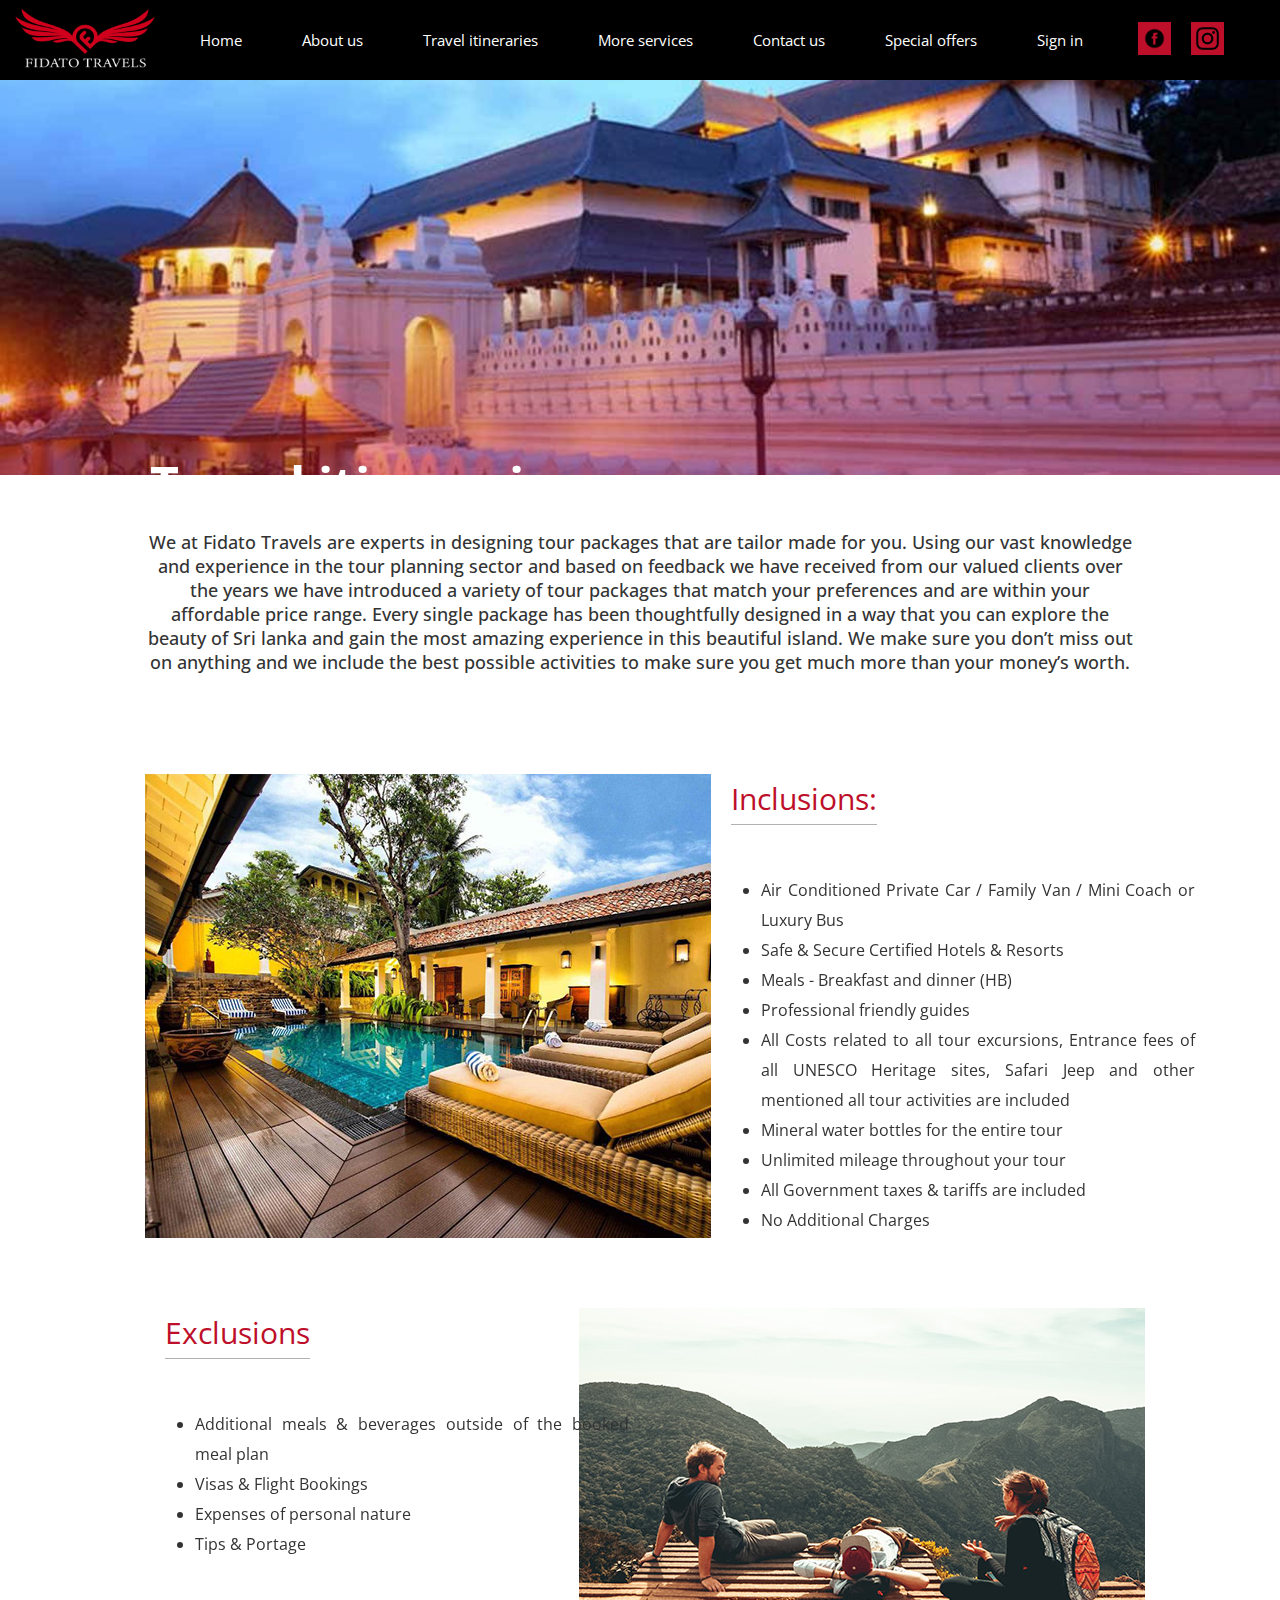
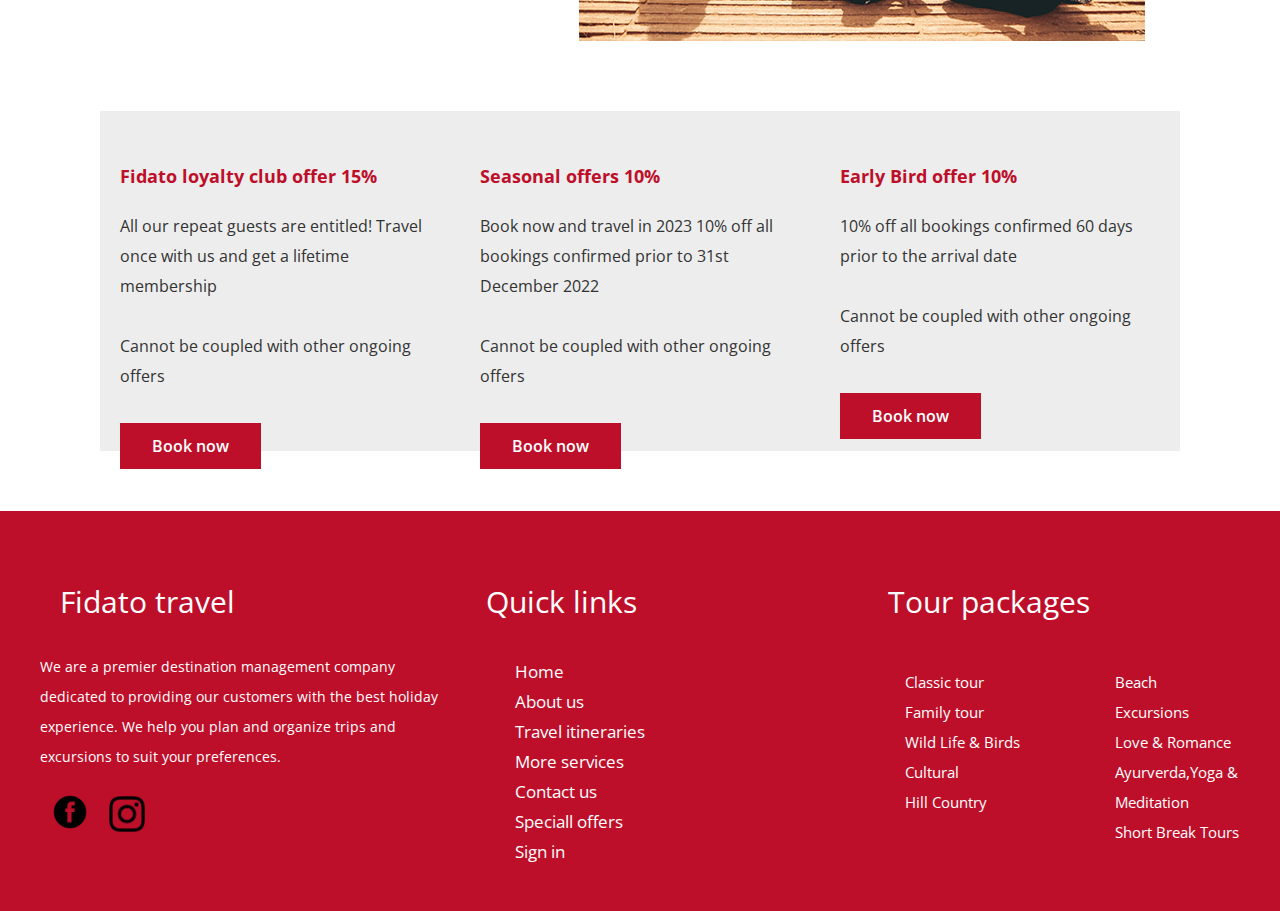
<file: travelInteneires/index.html>
<!DOCTYPE html>
<html lang="en">
<head>
    <meta charset="UTF-8">
    <meta http-equiv="X-UA-Compatible" content="IE=edge">
    <meta name="viewport" content="width=device-width, initial-scale=1.0">
    <link rel="stylesheet" href="style.css">
    <link rel="preconnect" href="https://fonts.googleapis.com"><link rel="preconnect" href="https://fonts.gstatic.com" crossorigin>
    <link href="https://fonts.googleapis.com/css2?family=Open+Sans:wght@500&display=swap" rel="stylesheet">
    <link rel="preconnect" href="https://fonts.googleapis.com"><link rel="preconnect" href="https://fonts.gstatic.com" crossorigin>
    <link href="https://fonts.googleapis.com/css2?family=Satisfy&display=swap" rel="stylesheet">
    <script src="https://ajax.googleapis.com/ajax/libs/jquery/3.6.1/jquery.min.js"></script>
    <title>Document</title>
</head>
<body>
    <div class="header">
        <a href="http://127.0.0.1:5500/index.html"><img class="logo" src="logo.png" alt="" width="140" height="60"></a>
        <a href="http://127.0.0.1:5500/index.html"><div>Home</div></a>
        <a href="http://127.0.0.1:5500/AboutUs/aboutUs.html"><div>About us</div> </a>
        <a href="http://127.0.0.1:5500/travelInteneires/index.html"><div>Travel itineraries</div></a>
        <a href="http://127.0.0.1:5500/services.html"><div>More services</div></a>
        <a href="http://127.0.0.1:5500/index2.html"><div>Contact us</div></a>
        <a href="http://127.0.0.1:5500/index3.html"><div>Special offers</div></a>
        <a href="http://127.0.0.1:5500/signin.html"><div>Sign in</div></a>
        <div class="headicons">
            <a href="https://www.facebook.com/people/Fidato-travels/100078297167306/" target="_blank"><img class="headicon" src="fb.png" alt="" width="23" height="23"></a>
            <a href="https://www.instagram.com/fidatotravel/" target="_blank"><img class="headicon" src="inst.png" alt="" width="23" height="23"></a>
        </div>
    </div>
    <div class="container">
        <div class="banner">
            <img src="banner3.jpg" alt="">
            <h2>Travel itineraries</h2>
        </div>
        <div class="content-text1">
            <p>We at Fidato Travels are experts in designing tour packages that are tailor made for you. Using our vast knowledge and experience in the tour planning sector and based on feedback we have received from our valued clients over the years we have introduced a variety of tour packages that match your preferences and are within your affordable price range. Every single package has been thoughtfully designed in a way that you can explore the beauty of Sri lanka and gain the most amazing experience in this beautiful island. We make sure you don’t miss out on anything and we include the best possible activities to make sure you get much more than your money’s worth.</p>
        </div>
        <div class="inc-exc">
            <img src="ts4.jpg" alt="">
            <div>
                <h2>Inclusions:</h2>
                <ul>
                    <li>Air Conditioned Private Car / Family Van / Mini Coach or Luxury Bus</li>
                    <li>Safe & Secure Certified Hotels & Resorts</li>
                    <li>Meals - Breakfast and dinner (HB)</li>
                    <li>Professional friendly guides</li>
                    <li>All Costs related to all tour excursions, Entrance fees of all UNESCO Heritage sites, Safari Jeep and other mentioned all tour activities are included</li>
                    <li>Mineral water bottles for the entire tour</li>
                    <li>Unlimited mileage throughout your tour</li>
                    <li>All Government taxes & tariffs are included</li>
                    <li>No Additional Charges</li>
                </ul>
            </div>
        </div>
        <div class="inc-exc">
            <div>
                <h2>Exclusions</h2>
                <ul>
                    <li>Additional meals & beverages outside of the booked meal plan</li>
                    <li>Visas & Flight Bookings</li>
                    <li>Expenses of personal nature</li>
                    <li>Tips & Portage</li>
                </ul>
            </div>
            <img src="ts5.jpg" alt="">
        </div>
        <div class="special-offers">
            <div class="offer">
                <h2>Fidato loyalty club offer 15%</h2>
                <p>All our repeat guests are entitled!
                    Travel once with us and get a lifetime membership</p>
                <p>Cannot be coupled with other ongoing offers</p>
                <p><a href="#" class="readmore">Book now</a></p>
            </div>
            <div class="offer">
                <h2>Seasonal offers 10%</h2>
                <p>Book now and travel in 2023 10% off all bookings confirmed prior to 31st December 2022</p>
                <p>Cannot be coupled with other ongoing offers</p>
                <p><a href="#" class="readmore">Book now</a></p>
            </div>
            <div class="offer">
                <h2>Early Bird offer 10%</h2>
                <p>10% off all bookings confirmed 60 days prior to the arrival date</p>
                <p>Cannot be coupled with other ongoing offers</p>
                <p><a href="#" class="readmore">Book now</a></p>
            </div>
        </div>
        </div>
    </div>
    <div class="footer">
        <div class="words">
            <div>Fidato travel</div>
            <div>Quick links</div>
            <div>Tour packages</div>
        </div>
        <div class="txt">
            We are a premier destination management company dedicated to providing our customers with the best holiday experience. We help you plan and organize trips and excursions to suit your preferences.
        </div>
        <div class="icons">
        <a class="facebook" href="https://www.facebook.com/people/Fidato-travels/100078297167306/" target="_blank"><img src="fb.png" alt="" width="40" height="40"></a>
        <a class="inst" href="https://www.instagram.com/fidatotravel/" target="_blank"><img src="inst.png" alt="" width="36" height="36"></a>
        </div>
        <div class="links">
            <a href="http://127.0.0.1:5500/index.html">Home</a>
            <a href="http://127.0.0.1:5500/AboutUs/aboutUs.html">About us</a>
            <a href="http://127.0.0.1:5500/travelInteneires/index.html">Travel itineraries</a>
            <a href="http://127.0.0.1:5500/services.html">More services</a>
            <a href="http://127.0.0.1:5500/index2.html">Contact us</a>
            <a href="http://127.0.0.1:5500/index3.html">Speciall offers</a>
            <a href="http://127.0.0.1:5500/signin.html">Sign in</a>
        </div>
        <div class="tours">
            <a href="http://127.0.0.1:5500/travelInteneires/index.html">Classic tour</a>
            <a href="http://127.0.0.1:5500/travelInteneires/index.html">Family tour</a>
            <a href="http://127.0.0.1:5500/travelInteneires/index.html">Wild Life & Birds</a>
            <a href="http://127.0.0.1:5500/travelInteneires/index.html">Cultural</a>
            <a href="http://127.0.0.1:5500/travelInteneires/index.html">Hill Country</a>
        </div>
        <div class="tours2">
            <a href="http://127.0.0.1:5500/travelInteneires/index.html">Beach</a>
            <a href="http://127.0.0.1:5500/travelInteneires/index.html">Excursions</a>
            <a href="http://127.0.0.1:5500/travelInteneires/index.html">Love & Romance</a>
            <a href="http://127.0.0.1:5500/travelInteneires/index.html">Ayurverda,Yoga & Meditation</a>
            <a href="http://127.0.0.1:5500/travelInteneires/index.html">Short Break Tours</a>
        </div>
    </div>
</body>
</html>
</file>
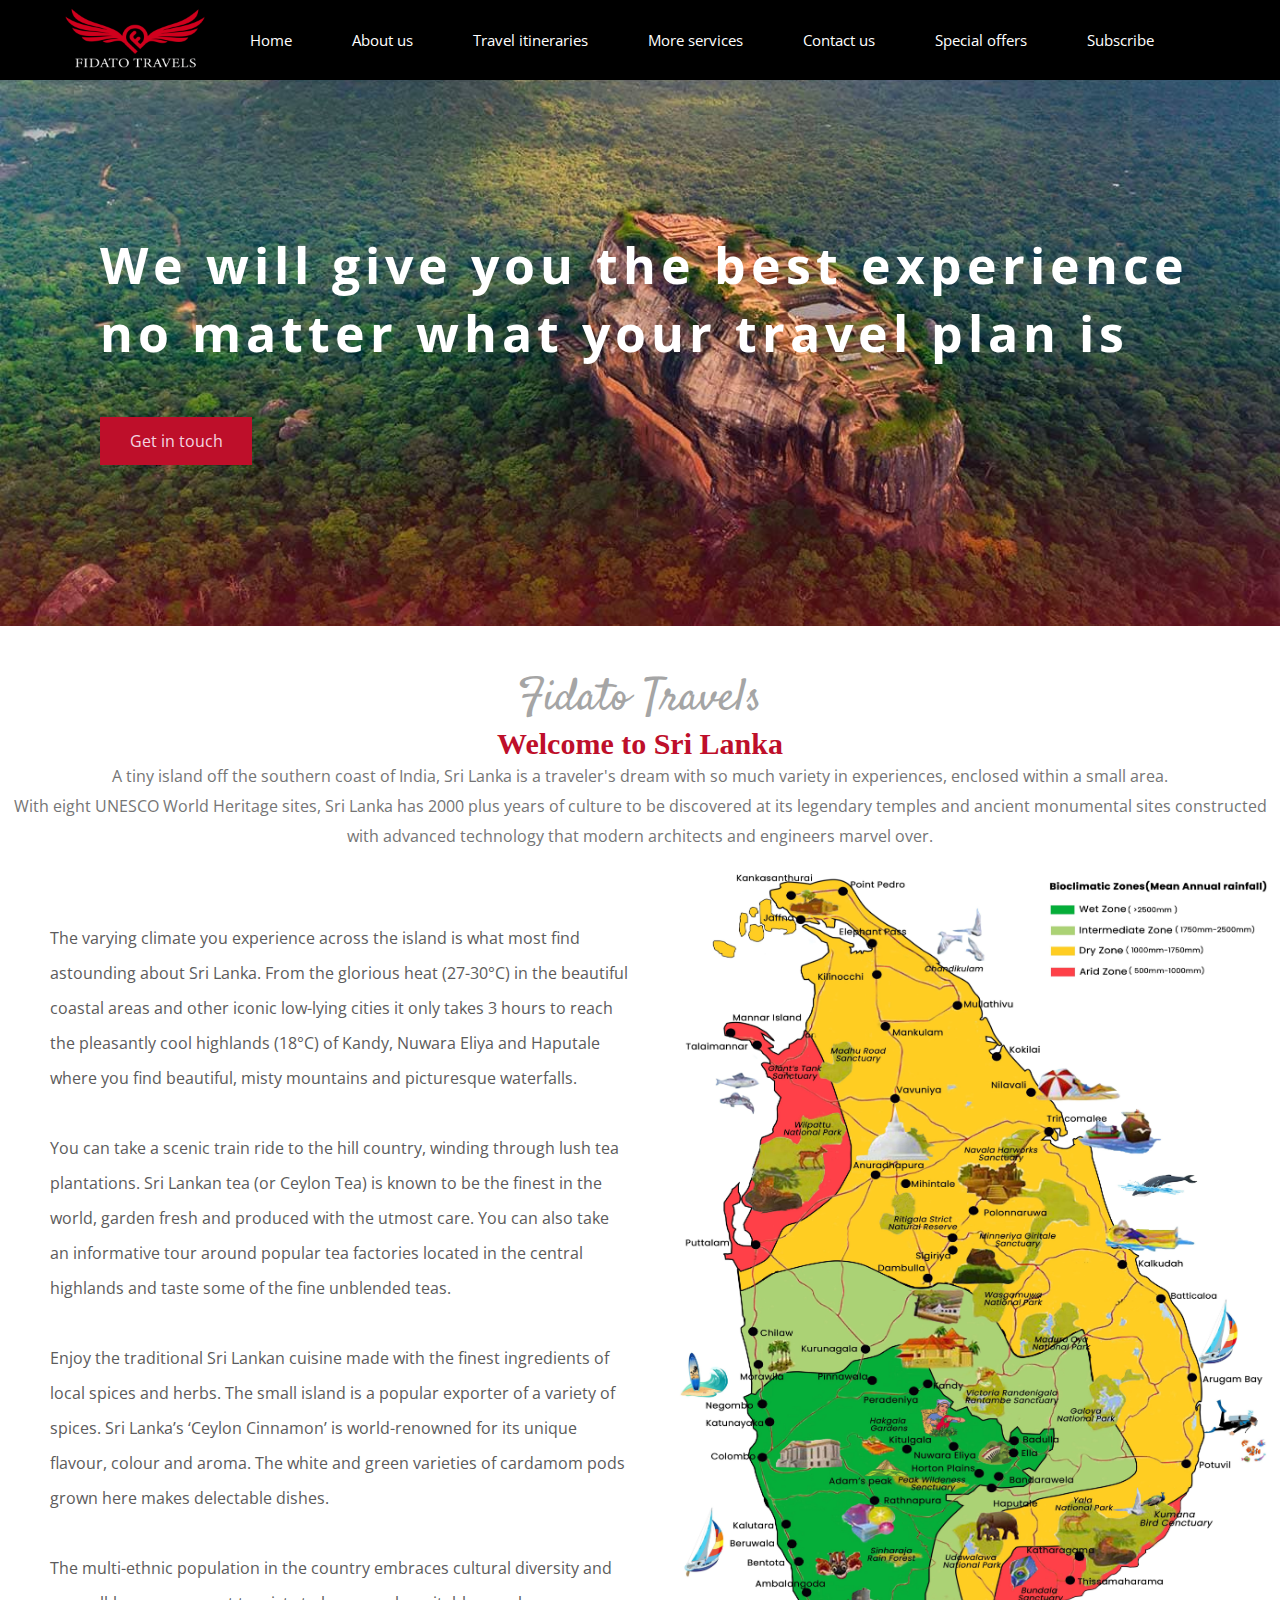
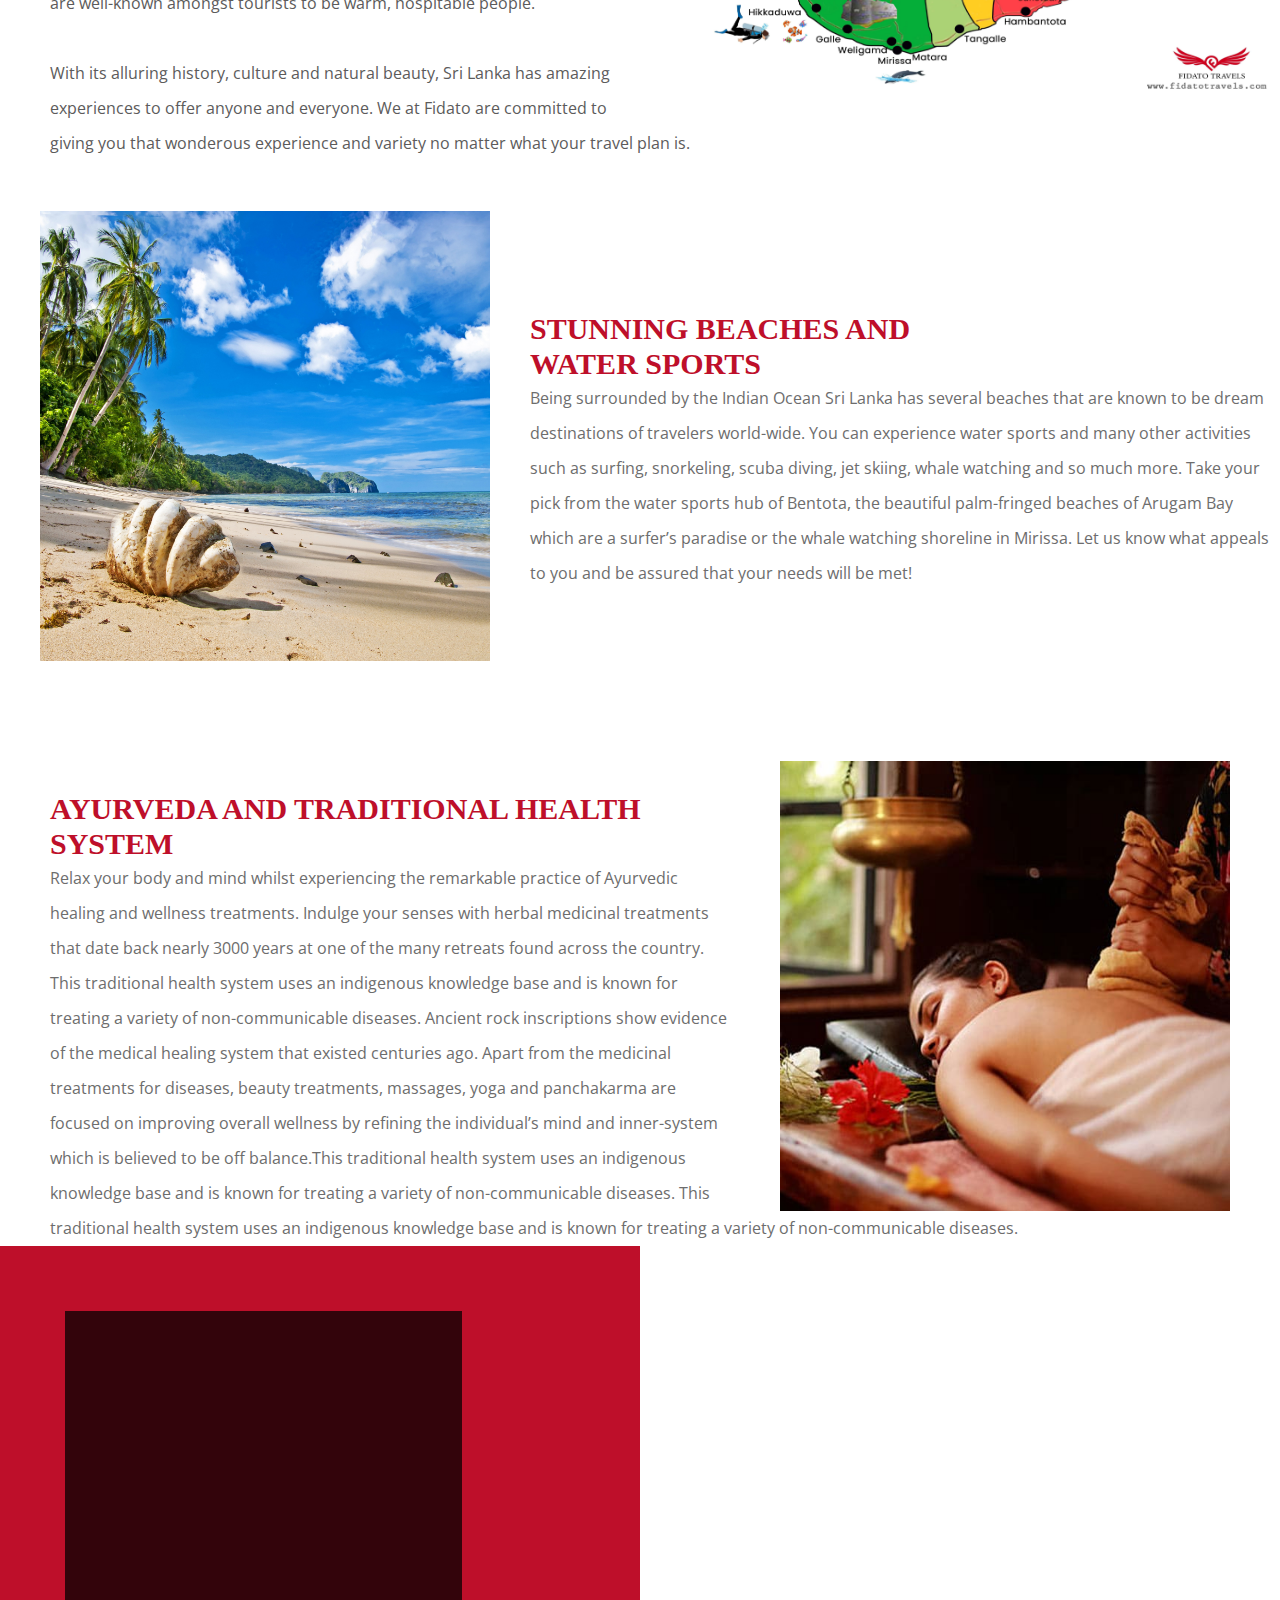
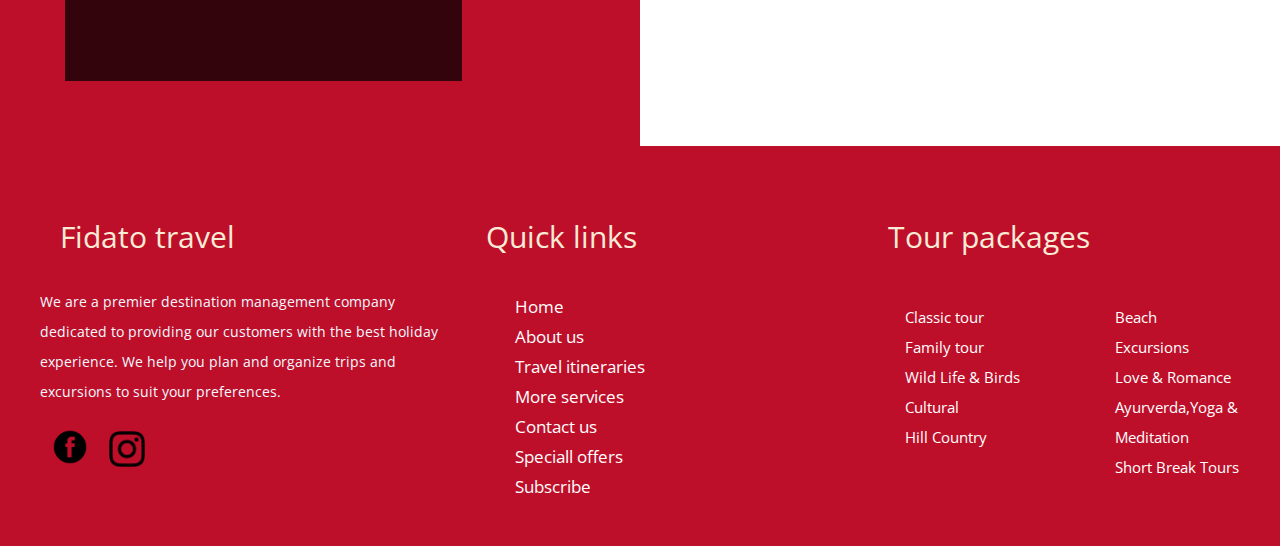
<file: index1.html>
<!DOCTYPE html>
<html lang="en">
<head>
    <meta charset="UTF-8">
    <meta http-equiv="X-UA-Compatible" content="IE=edge">
    <meta name="viewport" content="width=device-width, initial-scale=1.0">
    <link rel="stylesheet" href="style1.css">
    <link rel="preconnect" href="https://fonts.googleapis.com"><link rel="preconnect" href="https://fonts.gstatic.com" crossorigin>
    <link href="https://fonts.googleapis.com/css2?family=Open+Sans:wght@500&display=swap" rel="stylesheet">
    <link rel="preconnect" href="https://fonts.googleapis.com"><link rel="preconnect" href="https://fonts.gstatic.com" crossorigin>
    <link href="https://fonts.googleapis.com/css2?family=Satisfy&display=swap" rel="stylesheet">
    <script src="https://ajax.googleapis.com/ajax/libs/jquery/3.6.1/jquery.min.js"></script>
    <title>Document</title>
</head>
<body>
        <div class="header">
            <a href=""><img class="logo" src="img/logo.png" alt="" width="140" height="60"></a>
            <a href=""><div>Home</div></a>
            <a href=""><div>About us</div> </a>
            <a href=""><div>Travel itineraries</div></a>
            <a href=""><div>More services</div></a>
            <a href=""><div>Contact us</div></a>
            <a href=""><div>Special offers</div></a>
            <a href=""><div>Subscribe</div></a>
        </div>
        <div class="content">
            <img class="main"src="img/main.jpg" alt="">
            <div class="text">
                We will give you the best experience<br>no matter what your travel plan is
            </div>
            <a class="btn" href="">Get in touch</a>
        </div>
        <div class="content-2">
            <div class="french">
            <p>Fidato Travels</p>
        </div>
        <p class="sri">
            Welcome to Sri Lanka
        </p>
        <div class="tiny">
            A tiny island off the southern coast of India, Sri Lanka is a traveler's dream with so much variety in experiences, enclosed within a small area.<br>With eight UNESCO World Heritage sites, Sri Lanka has 2000 plus years of culture to be discovered at its legendary temples and ancient monumental sites constructed with advanced technology that modern architects and engineers marvel over.
        </div>
        <div class="map">
            <img src="img/map.jpg" alt="" width="650" height="850"><br><br>
            The varying climate you experience across the island is what most find astounding about Sri Lanka. From the glorious heat (27-30°C) in the beautiful coastal areas and other iconic low-lying cities it only takes 3 hours to reach the pleasantly cool highlands (18°C) of Kandy, Nuwara Eliya and Haputale where you find beautiful, misty mountains and picturesque waterfalls.<br><br>
            You can take a scenic train ride to the hill country, winding through lush tea plantations. Sri Lankan tea (or Ceylon Tea) is known to be the finest in the world, garden fresh and produced with the utmost care. You can also take an informative tour around popular tea factories located in the central highlands and taste some of the fine unblended teas.<br><br>
            Enjoy the traditional Sri Lankan cuisine made with the finest ingredients of local spices and herbs. The small island is a popular exporter of a variety of spices. Sri Lanka’s ‘Ceylon Cinnamon’ is world-renowned for its unique flavour, colour and aroma. The white and green varieties of cardamom pods grown here makes delectable dishes.<br><br>
            The multi-ethnic population in the country embraces cultural diversity and are well-known amongst tourists to be warm, hospitable people.<br><br>
            With its alluring history, culture and natural beauty, Sri Lanka has amazing experiences to offer anyone and everyone. We at Fidato are committed to giving you that wonderous experience and variety no matter what your travel plan is.
        </div>
        <div class="beach">
            <img src="img/beach.jpg" alt="" width="450" height="450">
            <div class="stun">STUNNING BEACHES AND<br>WATER SPORTS</div>
            Being surrounded by the Indian Ocean Sri Lanka has several beaches that are known to be dream destinations of travelers world-wide. You can experience water sports and many other activities such as surfing, snorkeling, scuba diving, jet skiing, whale watching and so much more. Take your pick from the water sports hub of Bentota, the beautiful palm-fringed beaches of Arugam Bay which are a surfer’s paradise or the whale watching shoreline in Mirissa. Let us know what appeals to you and be assured that your needs will be met!
        </div>
        <div class="massage">
            <img src="img/massage.jpg" alt="" width="450" height="450">
            <div class="ayurverda">AYURVEDA AND TRADITIONAL HEALTH SYSTEM</div>
            Relax your body and mind whilst experiencing the remarkable practice of Ayurvedic healing and wellness treatments. Indulge your senses with herbal medicinal treatments that date back nearly 3000 years at one of the many retreats found across the country. This traditional health system uses an indigenous knowledge base and is known for treating a variety of non-communicable diseases. Ancient rock inscriptions show evidence of the medical healing system that existed centuries ago. Apart from the medicinal treatments for diseases, beauty treatments, massages, yoga and panchakarma are focused on improving overall wellness by refining the individual’s mind and inner-system which is believed to be off balance.This traditional health system uses an indigenous knowledge base and is known for treating a variety of non-communicable diseases. This traditional health system uses an indigenous knowledge base and is known for treating a variety of non-communicable diseases. 
        </div>
    </div>
        <div class="content-3">
            <div class="block">
                <div class="block1"></div>
                <div class="block2"></div>
                <div class="block3"></div>
            </div>
            <div class="cont"></div>
        </div>
        <div class="footer">
            <div class="words">
                <div>Fidato travel</div>
                <div>Quick links</div>
                <div>Tour packages</div>
            </div>
            <div class="txt">
                We are a premier destination management company dedicated to providing our customers with the best holiday experience. We help you plan and organize trips and excursions to suit your preferences.
            </div>
            <div class="icons">
            <a class="facebook" href="https://www.facebook.com/people/Fidato-travels/100078297167306/" target="_blank"><img src="img/fb.png" alt="" width="40" height="40"></a>
            <a class="inst" href="https://www.instagram.com/fidatotravel/" target="_blank"><img src="img/inst.png" alt="" width="36" height="36"></a>
            </div>
            <div class="links">
                <a href="">Home</a>
                <a href="">About us</a>
                <a href="">Travel itineraries</a>
                <a href="">More services</a>
                <a href="">Contact us</a>
                <a href="">Speciall offers</a>
                <a href="">Subscribe</a>
            </div>
            <div class="tours">
                <a href="">Classic tour</a>
                <a href="">Family tour</a>
                <a href="">Wild Life & Birds</a>
                <a href="">Cultural</a>
                <a href="">Hill Country</a>
            </div>
            <div class="tours2">
                <a href="">Beach</a>
                <a href="">Excursions</a>
                <a href="">Love & Romance</a>
                <a href="">Ayurverda,Yoga & Meditation</a>
                <a href="">Short Break Tours</a>
            </div>
        </div>
    <script src="java.js"></script>
</body>
</html>
</file>
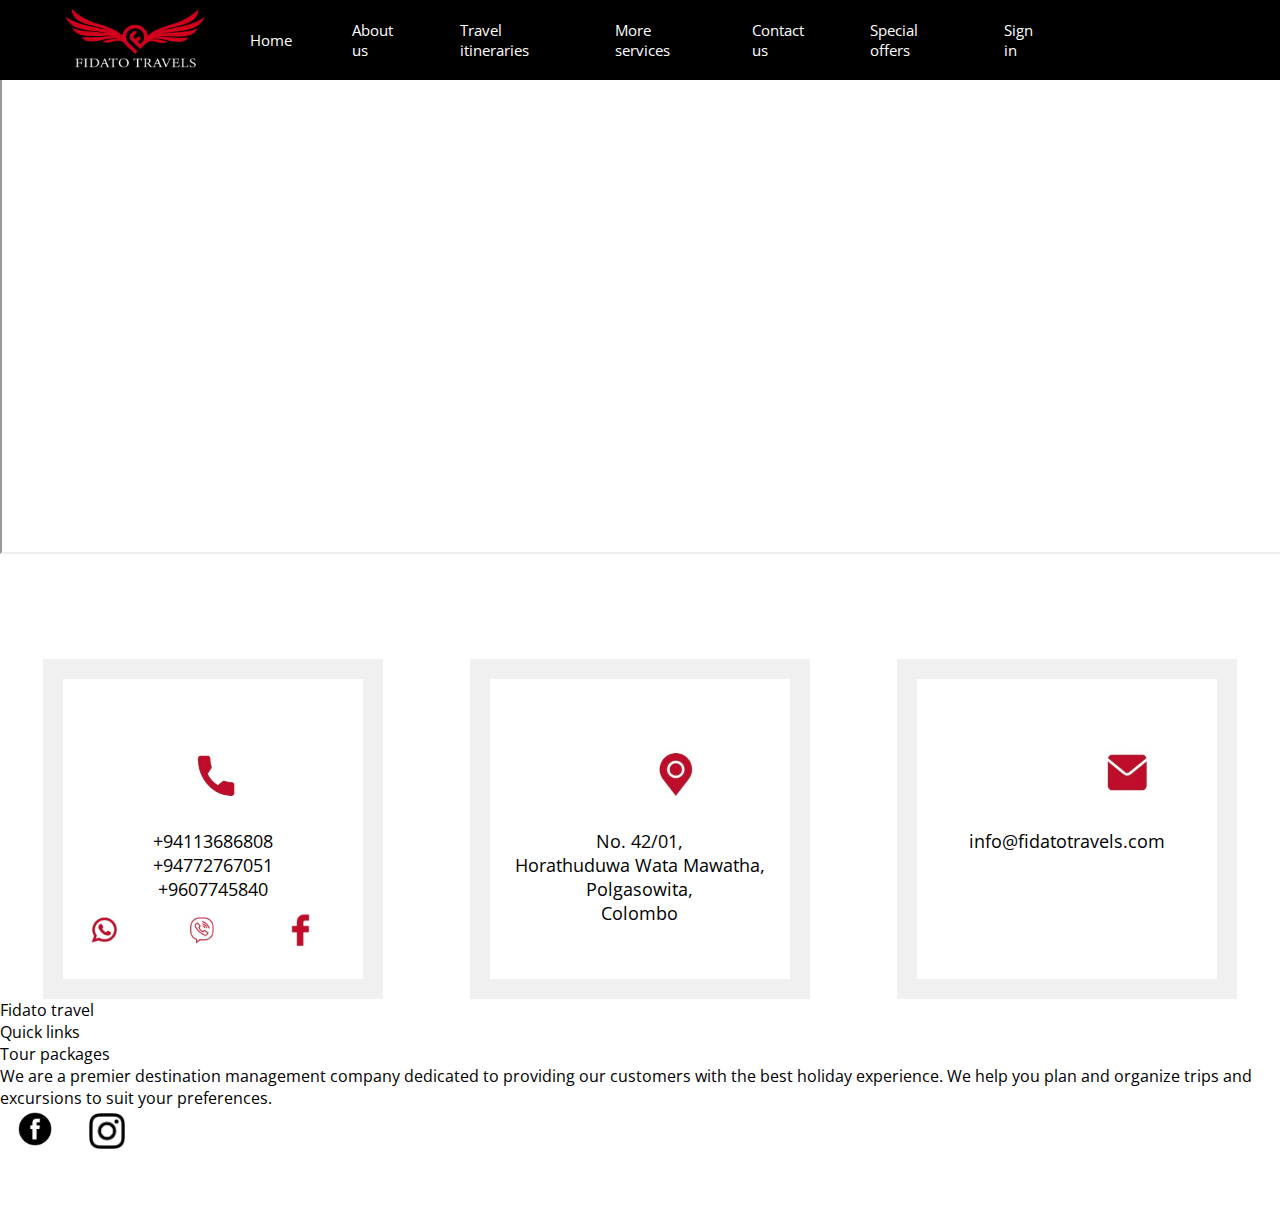
<file: index2.html>
<!DOCTYPE html>
<html lang="en">
<head>
    <meta charset="UTF-8">
    <meta http-equiv="X-UA-Compatible" content="IE=edge">
    <meta name="viewport" content="width=device-width, initial-scale=1.0">
    <link rel="stylesheet" href="style2.css">
    <link rel="preconnect" href="https://fonts.googleapis.com"><link rel="preconnect" href="https://fonts.gstatic.com" crossorigin>
    <link href="https://fonts.googleapis.com/css2?family=Open+Sans:wght@500&display=swap" rel="stylesheet">
    <link rel="preconnect" href="https://fonts.googleapis.com"><link rel="preconnect" href="https://fonts.gstatic.com" crossorigin>
    <link href="https://fonts.googleapis.com/css2?family=Satisfy&display=swap" rel="stylesheet">
    <script src="https://ajax.googleapis.com/ajax/libs/jquery/3.6.1/jquery.min.js"></script>
    <title>Document</title>
</head>
<body>
    <div class="header">
        <a href="http://127.0.0.1:5500/index.html"><img class="logo" src="img/logo.png" alt="" width="140" height="60"></a>
        <a href="http://127.0.0.1:5500/index.html"><div>Home</div></a>
        <a href="http://127.0.0.1:5500/AboutUs/aboutUs.html"><div>About us</div> </a>
        <a href="http://127.0.0.1:5500/travelInteneires/index.html"><div>Travel itineraries</div></a>
        <a href="http://127.0.0.1:5500/services.html"><div>More services</div></a>
        <a href="http://127.0.0.1:5500/index2.html"><div>Contact us</div></a>
        <a href="http://127.0.0.1:5500/index3.html"><div>Special offers</div></a>
        <a href="http://127.0.0.1:5500/signin.html"><div>Sign in</div></a>
        <div class="headicons">
        <a href="https://www.facebook.com/people/Fidato-travels/100078297167306/" target="_blank"><img class="headicon" src="img/fb.png" alt="" width="23" height="23"></a>
        <a href="https://www.instagram.com/fidatotravel/" target="_blank"><img class="headicon" src="img/inst.png" alt="" width="23" height="23"></a>
        </div>
    </div>
    <div class="karta">
        <div class="maps">
            <iframe src="https://www.google.com/maps/embed?pb=!1m18!1m12!1m3!1d60996143.88963671!2d27.37845873758788!3d21.076289553106744!2m3!1f0!2f0!3f0!3m2!1i1024!2i768!4f13.1!3m3!1m2!1s0x3ae24ff121e82d75%3A0xc143ff72eecd97e9!2sFIDATO%20TRAVELS!5e0!3m2!1sru!2skz!4v1671450277629!5m2!1sru!2skz" width="100%" height="550" allowfullscreen="" referrerpolicy="no-referrer-when-downgrade"></iframe>  
        </div>
        </div>
        <div class="logos">
            <img class="logos1" src="img/log1.jpg" alt=""width="90" height="90">
            <img class="logos2" src="img/log2.jpg" alt=""width="90" height="90">
            <img class="logos3" src="img/log3.jpg" alt=""width="90" height="90">
        </div>
    <div class="contacts">
        <div class="tel">
            <p class="telephone">+94113686808<br>+94772767051<br>+9607745840</p>
            <a class="social1" href="https://api.whatsapp.com/send?phone=9607745840" target="_blank"><img src="img/whatsapp.jpg" alt="" width="60" height="60"></a>
            <a class="social2" href="https://msng.link/o/?9607745840=vi" target="_blank"><img src="img/viber.jpg" alt="" width="60" height="60"></a>
            <a class="social3" href="https://www.facebook.com/people/Fidato-travels/100078297167306/" target="_blank"><img src="img/fcb.jpg" alt="" width="60" height="60"></a>
        </div>
        <div class="address">
            <p class="addr">No. 42/01,<br>Horathuduwa Wata Mawatha,<br>Polgasowita,<br>Colombo</p>
        </div>
        <div class="email">
            <p class="mail">info@fidatotravels.com</p>
        </div>
    </div>
    <div class="footer">
        <div class="words">
            <div>Fidato travel</div>
            <div>Quick links</div>
            <div>Tour packages</div>
        </div>
        <div class="txt">
            We are a premier destination management company dedicated to providing our customers with the best holiday experience. We help you plan and organize trips and excursions to suit your preferences.
        </div>
        <div class="icons">
        <a class="facebook" href="https://www.facebook.com/people/Fidato-travels/100078297167306/" target="_blank"><img src="img/fb.png" alt="" width="40" height="40"></a>
        <a class="inst" href="https://www.instagram.com/fidatotravel/" target="_blank"><img src="img/inst.png" alt="" width="36" height="36"></a>
        </div>
        <div class="links">
            <a href="http://127.0.0.1:5500/index.html">Home</a>
            <a href="http://127.0.0.1:5500/AboutUs/aboutUs.html">About us</a>
            <a href="http://127.0.0.1:5500/travelInteneires/index.html">Travel itineraries</a>
            <a href="http://127.0.0.1:5500/services.html">More services</a>
            <a href="http://127.0.0.1:5500/index2.html">Contact us</a>
            <a href="http://127.0.0.1:5500/index3.html">Speciall offers</a>
            <a href="http://127.0.0.1:5500/signin.html">Sign in</a>
        </div>
        <div class="tours">
            <a href="http://127.0.0.1:5500/travelInteneires/index.html">Classic tour</a>
            <a href="http://127.0.0.1:5500/travelInteneires/index.html">Family tour</a>
            <a href="http://127.0.0.1:5500/travelInteneires/index.html">Wild Life & Birds</a>
            <a href="http://127.0.0.1:5500/travelInteneires/index.html">Cultural</a>
            <a href="http://127.0.0.1:5500/travelInteneires/index.html">Hill Country</a>
        </div>
        <div class="tours2">
            <a href="http://127.0.0.1:5500/travelInteneires/index.html">Beach</a>
            <a href="http://127.0.0.1:5500/travelInteneires/index.html">Excursions</a>
            <a href="http://127.0.0.1:5500/travelInteneires/index.html">Love & Romance</a>
            <a href="http://127.0.0.1:5500/travelInteneires/index.html">Ayurverda,Yoga & Meditation</a>
            <a href="http://127.0.0.1:5500/travelInteneires/index.html">Short Break Tours</a>
        </div>
    </div>
</body>
</html>
</file>
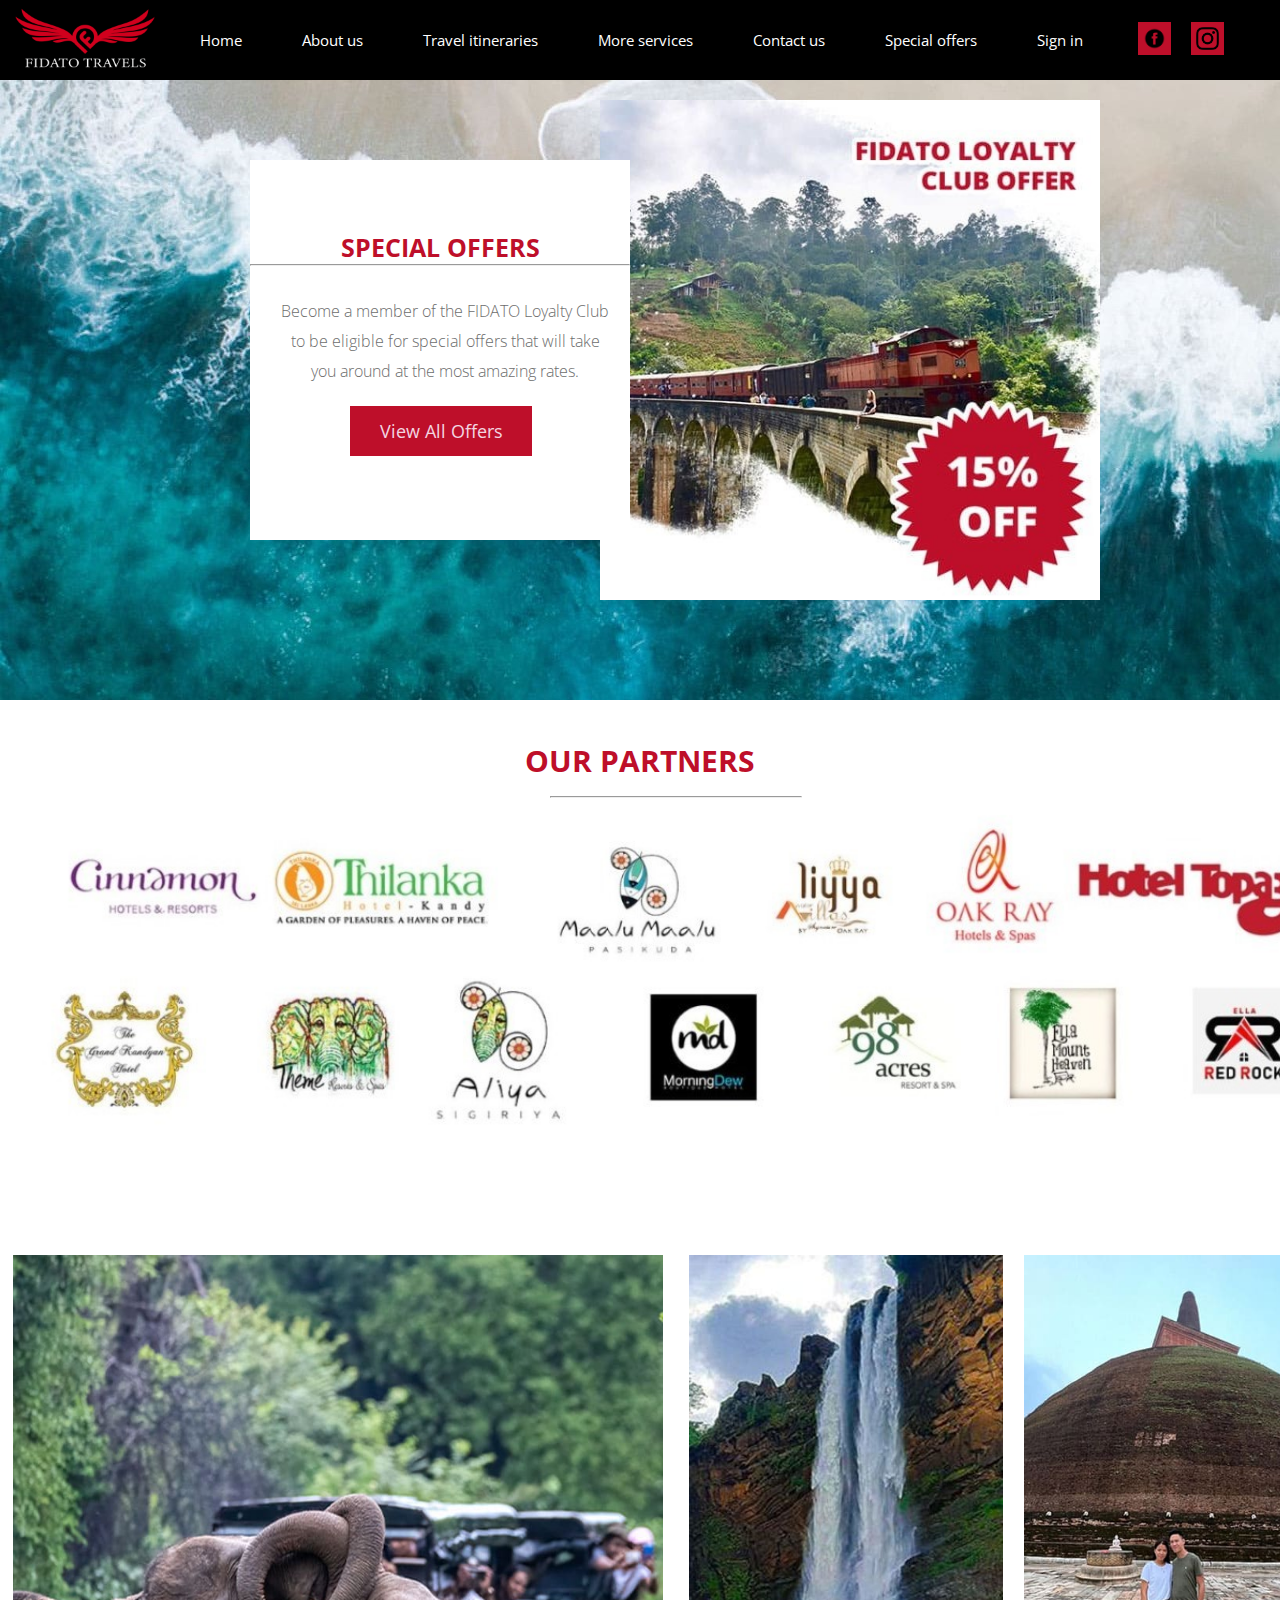
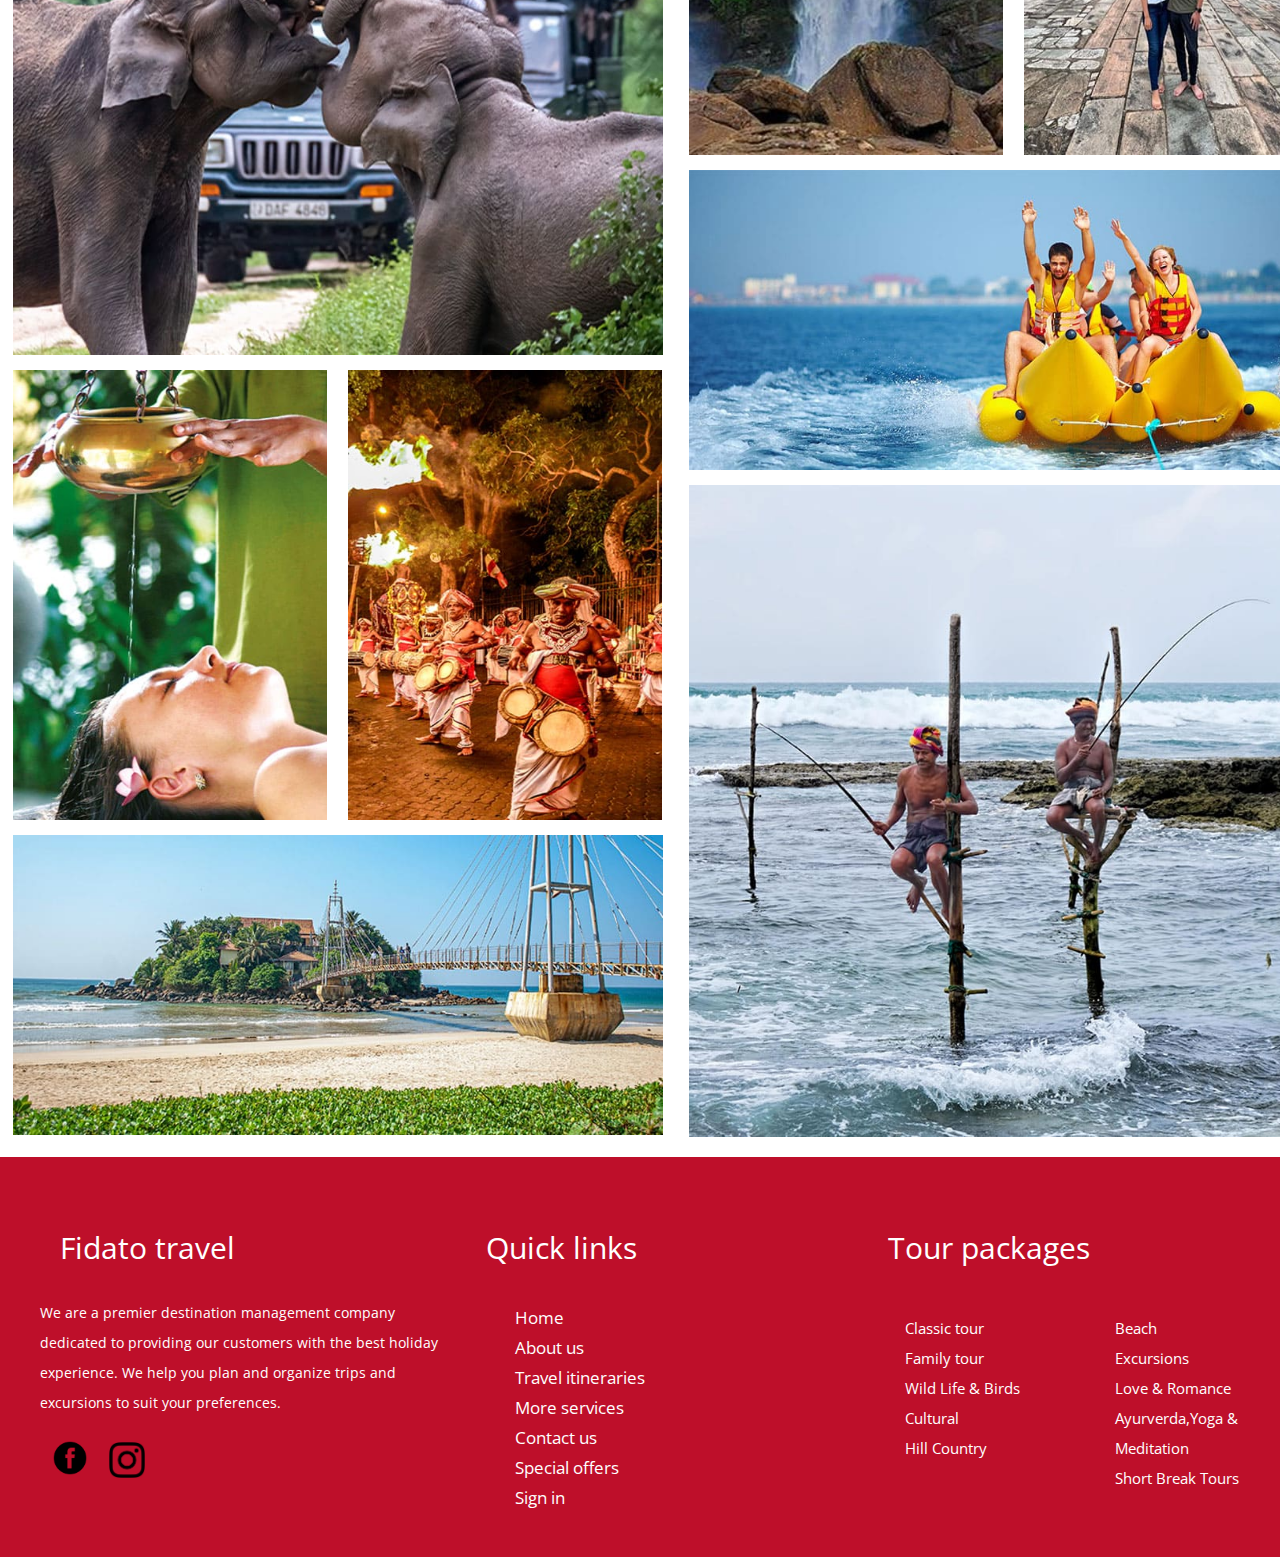
<file: index3.html>
<!DOCTYPE html>
<html lang="en">
<head>
    <meta charset="UTF-8">
    <meta http-equiv="X-UA-Compatible" content="IE=edge">
    <meta name="viewport" content="width=device-width, initial-scale=1.0">
    <link rel="stylesheet" href="style3.css">
    <title>Document</title>
</head>
<body>
    <div class="header">
        <a href="http://127.0.0.1:5500/index.html"><img class="logo" src="img/logo.png" alt="" width="140" height="60"></a>
        <a href="http://127.0.0.1:5500/index.html"><div>Home</div></a>
        <a href="http://127.0.0.1:5500/AboutUs/aboutUs.html"><div>About us</div> </a>
        <a href="http://127.0.0.1:5500/travelInteneires/index.html"><div>Travel itineraries</div></a>
        <a href="http://127.0.0.1:5500/services.html"><div>More services</div></a>
        <a href="http://127.0.0.1:5500/index2.html"><div>Contact us</div></a>
        <a href="http://127.0.0.1:5500/index3.html"><div>Special offers</div></a>
        <a href="http://127.0.0.1:5500/signin.html"><div>Sign in</div></a>
        <div class="headicons">
            <a href="https://www.facebook.com/people/Fidato-travels/100078297167306/" target="_blank"><img class="headicon" src="img/fb.png" alt="" width="23" height="23"></a>
            <a href="https://www.instagram.com/fidatotravel/" target="_blank"><img class="headicon" src="img/inst.png" alt="" width="23" height="23"></a>
        </div>
    </div>
    <div class="content-4">
        <div class="containers">
            <div class="container-1">
                <p class="special">SPECIAL OFFERS</p>
                <hr class="line">
                <p class="become">Become a member of the FIDATO Loyalty Club to be eligible for special offers that will take you around at the most amazing rates.</p>
                <a href="http://127.0.0.1:5500/travelInteneires/index.html" class="viewoffers">View All Offers</a>
            </div>
            <div class="container-2">
                <img src="img/train.jpg" alt="" width="500" height="500">
            </div>
        </div>
    </div>
    <div class="content-5">
        <p class="partners">OUR PARTNERS</p>
        <hr class="line2">
        <img src="img/partners.jpg" alt="" width="1350px">
    </div>
    <div class="content-6">
        <div class="first">
            <div class="out">
                <img src="img/one.jpg" alt="" width="650" height="700">
            </div>
            <div class="out">
                <img src="img/two.jpg" alt="" width="314" height="450">
                <img class="outt" src="img/three.jpg" alt="" width="314" height="450">
            </div>
            <div class="out">
                <img src="img/four.jpg" alt="" width="650" height="300">
            </div>
        </div>
        <div class="second">
            <div class="out">
                <img src="img/five.jpg" alt="" width="314" height="500">
                <img class="outt" src="img/six.jpg" alt="" width="314" height="500">
            </div>
            <div class="out">
                <img src="img/seven.jpg" alt="" width="650">
            </div>
            <div class="out">
                <img src="img/eight.jpg" alt="" width="650">
            </div>
        </div>
    </div>
    <div class="footer">
        <div class="words">
            <div>Fidato travel</div>
            <div>Quick links</div>
            <div>Tour packages</div>
        </div>
        <div class="txt">
            We are a premier destination management company dedicated to providing our customers with the best holiday experience. We help you plan and organize trips and excursions to suit your preferences.
        </div>
        <div class="icons">
        <a class="facebook" href="https://www.facebook.com/people/Fidato-travels/100078297167306/" target="_blank"><img src="img/fb.png" alt="" width="40" height="40"></a>
        <a class="inst" href="https://www.instagram.com/fidatotravel/" target="_blank"><img src="img/inst.png" alt="" width="36" height="36"></a>
        </div>
        <div class="links">
            <a href="http://127.0.0.1:5500/index.html">Home</a>
            <a href="http://127.0.0.1:5500/AboutUs/aboutUs.html">About us</a>
            <a href="http://127.0.0.1:5500/travelInteneires/index.html">Travel itineraries</a>
            <a href="http://127.0.0.1:5500/services.html">More services</a>
            <a href="http://127.0.0.1:5500/index2.html">Contact us</a>
            <a href="http://127.0.0.1:5500/index3.html">Special offers</a>
            <a href="http://127.0.0.1:5500/signin.html">Sign in</a>
        </div>
        <div class="tours">
            <a href="http://127.0.0.1:5500/travelInteneires/index.html">Classic tour</a>
            <a href="http://127.0.0.1:5500/travelInteneires/index.html">Family tour</a>
            <a href="http://127.0.0.1:5500/travelInteneires/index.html">Wild Life & Birds</a>
            <a href="http://127.0.0.1:5500/travelInteneires/index.html">Cultural</a>
            <a href="http://127.0.0.1:5500/travelInteneires/index.html">Hill Country</a>
        </div>
        <div class="tours2">
            <a href="http://127.0.0.1:5500/travelInteneires/index.html">Beach</a>
            <a href="http://127.0.0.1:5500/travelInteneires/index.html">Excursions</a>
            <a href="http://127.0.0.1:5500/travelInteneires/index.html">Love & Romance</a>
            <a href="http://127.0.0.1:5500/travelInteneires/index.html">Ayurverda,Yoga & Meditation</a>
            <a href="http://127.0.0.1:5500/travelInteneires/index.html">Short Break Tours</a>
        </div>
    </div>
</body>
</html>
</file>
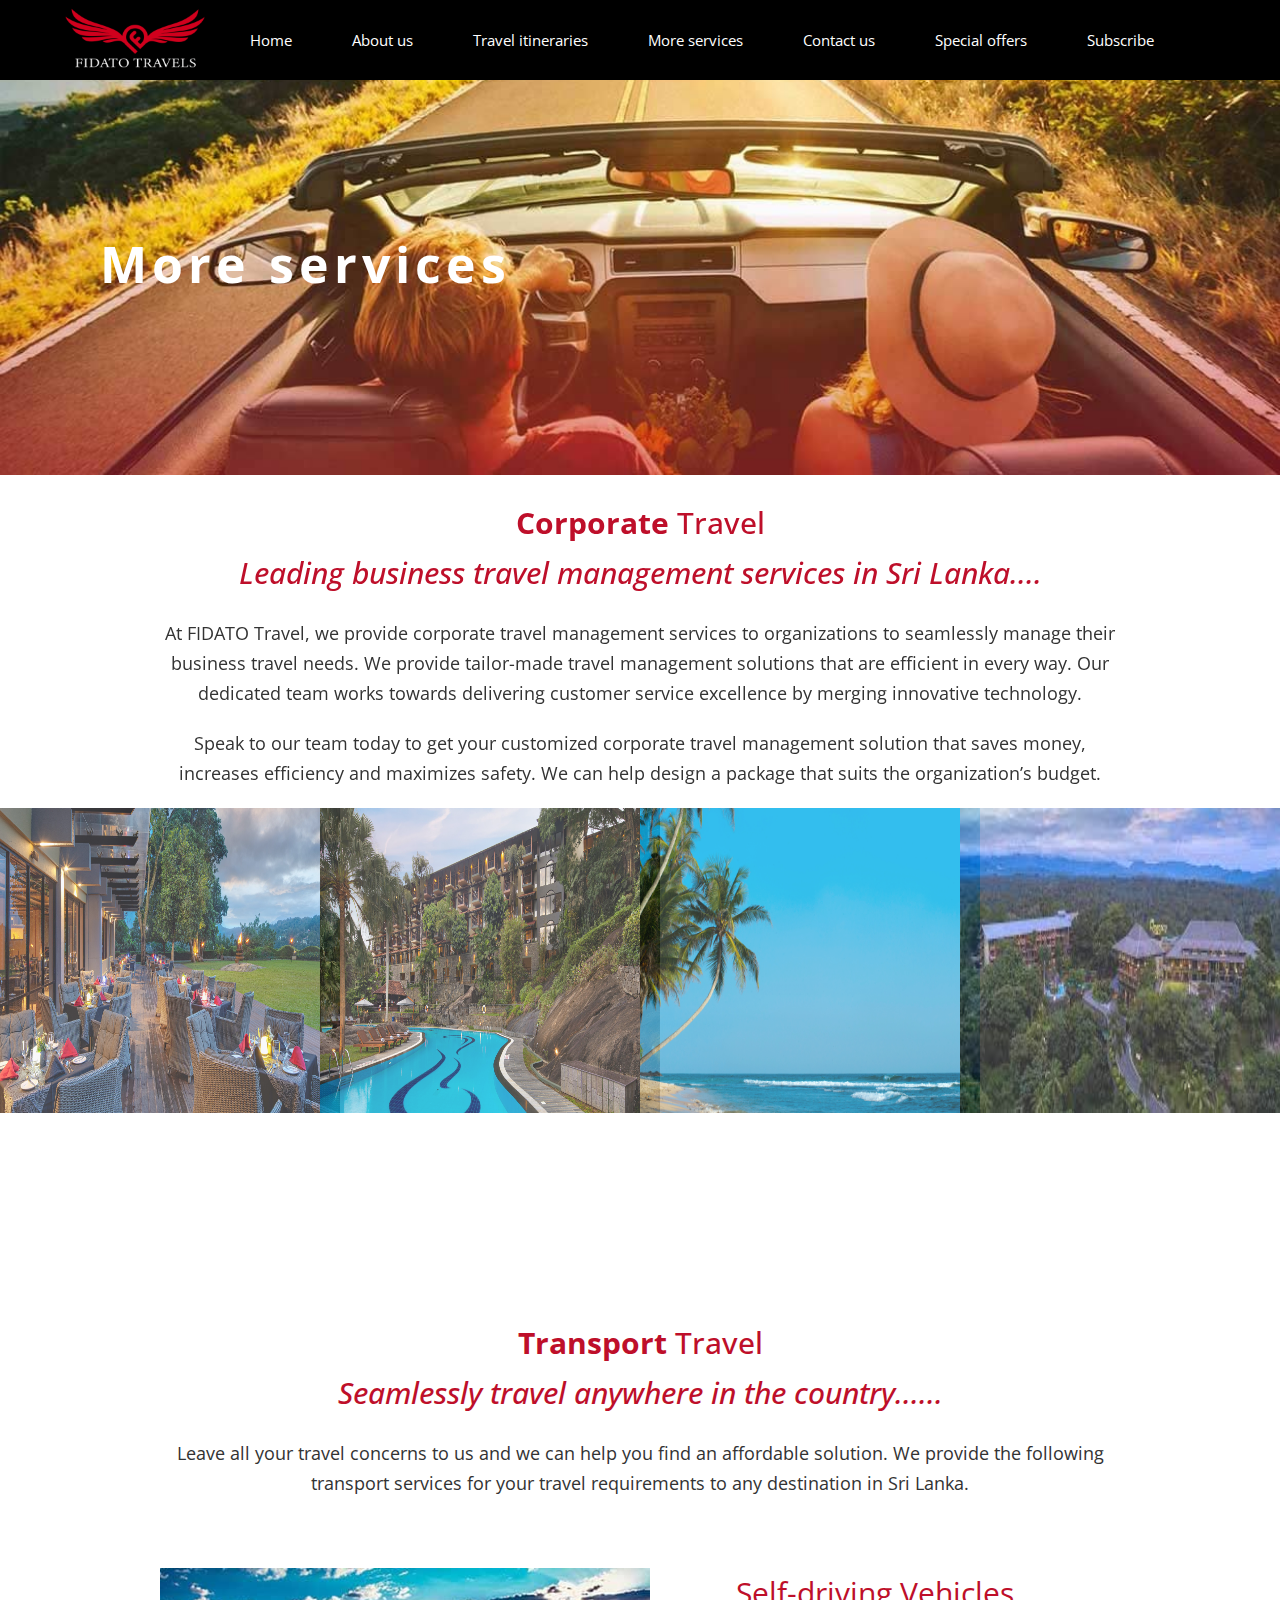
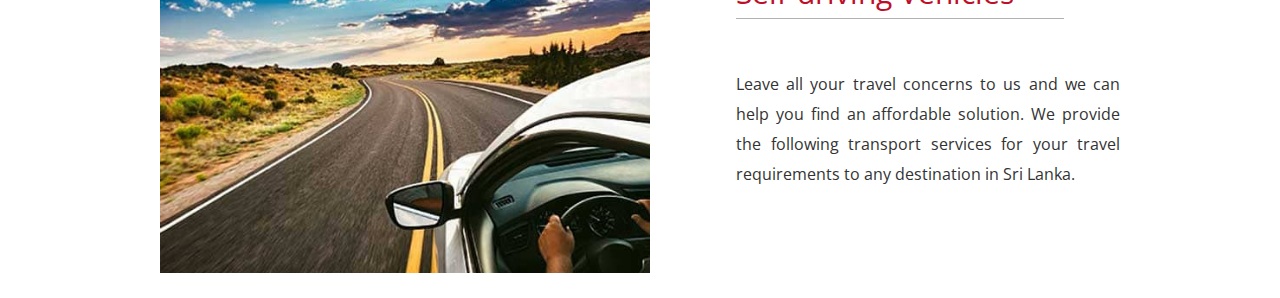
<file: services.html>
<!DOCTYPE html>
<html lang="en">
<head>
    <meta charset="UTF-8">
    <meta http-equiv="X-UA-Compatible" content="IE=edge">
    <meta name="viewport" content="width=device-width, initial-scale=1.0">
    <title>More services</title>
    <link rel="stylesheet" href="style7.css">
    <link rel="preconnect" href="https://fonts.googleapis.com"><link rel="preconnect" href="https://fonts.gstatic.com" crossorigin>
    <link href="https://fonts.googleapis.com/css2?family=Open+Sans:wght@500&display=swap" rel="stylesheet">
    <link rel="preconnect" href="https://fonts.googleapis.com"><link rel="preconnect" href="https://fonts.gstatic.com" crossorigin>
    <link href="https://fonts.googleapis.com/css2?family=Satisfy&display=swap" rel="stylesheet">
    <script src="https://ajax.googleapis.com/ajax/libs/jquery/3.6.1/jquery.min.js"></script>
</head>
<body>
    <div class="page">
        <div class="header">
            <a href="http://127.0.0.1:5500/index.html"><img class="logo" src="img/logo.png" alt="" width="140" height="60"></a>
            <a href="http://127.0.0.1:5500/index.html"><div>Home</div></a>
            <a href=""><div>About us</div> </a>
            <a href=""><div>Travel itineraries</div></a>
            <a href=""><div>More services</div></a>
            <a href=""><div>Contact us</div></a>
            <a href=""><div>Special offers</div></a>
            <a href=""><div>Subscribe</div></a>
        </div>

        <div class="service-main">
            <div class="sbanner">
                <img class="main" src="img/service_banner.jpg" alt="">
                <div class="sbt">
                    <span>More services</span>
                </div>
            </div>
            <div class="service1">

                <div class="jan">
                    <div class="iwi">
                        <div class="iwi1">
                            <div class="s-content1">
            
                                <h2><span>Corporate</span> Travel</h2>
                                <h3>Leading business travel management services in Sri Lanka....</h3>
            
                                <p>At FIDATO Travel, we provide corporate travel management services to organizations to 
                                    seamlessly manage their business travel needs. We provide tailor-made travel management
                                     solutions that are efficient in every way. Our dedicated team works towards delivering 
                                     customer service excellence by merging innovative technology. </p>
            
                                <p>Speak to our team today to get your customized corporate travel management solution that
                                     saves money, increases efficiency and maximizes safety. We can help design a package 
                                     that suits the organization’s budget.</p>
            
                            </div>
                        </div>
                    </div>
                </div>
            
            </div>
            
            <div class="row">
                <div class="column">
                  <img width="340.17" height="304.67" src="img/srilanka2.jpg" alt="Nature" onclick="myFunction(this);">
                </div>
                <div class="column">
                  <img width="340.17" height="304.67" src="img/srilanka4jpg.jpg" alt="hotel" onclick="myFunction(this);">
                </div>
                <div class="column">
                  <img width="340.17" height="304.67" src="img/srilanka3.jpg" alt="beach" onclick="myFunction(this);">
                </div>
                <div class="column">
                  <img width="340.17" height="304.67" src="img/srilanka1.jpg" alt="hotel" onclick="myFunction(this);">
                </div>
              </div>
              
              <!-- The expanding image container -->
              <div class="container">
                <!-- Close the image -->
                <span onclick="this.parentElement.style.display='none'" class="closebtn">&times;</span>
              
                <!-- Expanded image -->
                <img id="expandedImg" style="width:100%">
              
                <!-- Image text -->
                <div id="imgtext"></div>
              </div>
              
            <div class="service1">

                <div class="jan">
                    <div class="iwi">
                        <div class="iwi1">
                            <div class="s-content1">
            
                                <h2><span>Transport</span> Travel</h2>
                                <h3>Seamlessly travel anywhere in the country......</h3>
            
                                <p>Leave all your travel concerns to us and we can help 
                                    you find an affordable solution. We provide the 
                                    following transport services for your travel 
                                    requirements to any destination in Sri Lanka. </p>
                            </div>
                        </div>
                    </div>
                </div>
            </div>
            <div class="jan">
                <div class="iwi">
                    <div class="iwi1">
            
                        <div class="service2">
            
                            <div class="service2-img">
                                <img width="490" height="305" src="img/more1.jpg" alt="">
                            </div>
                            
                            <div class="s-content2">
                                <h2>Self-driving Vehicles</h2>
                                <p>Leave all your travel concerns to us and we can help you find an affordable solution. We provide the following transport services for your travel requirements to any destination in Sri Lanka. </p>
                            </div>
            
                            <div style="clear:both;"></div>
            
                        </div>
            
                    </div>
                    <div style="clear:both;"></div>
                </div>
            </div>
    </div>
    <script src="java7.js"></script>
</body>
</html>
</file>
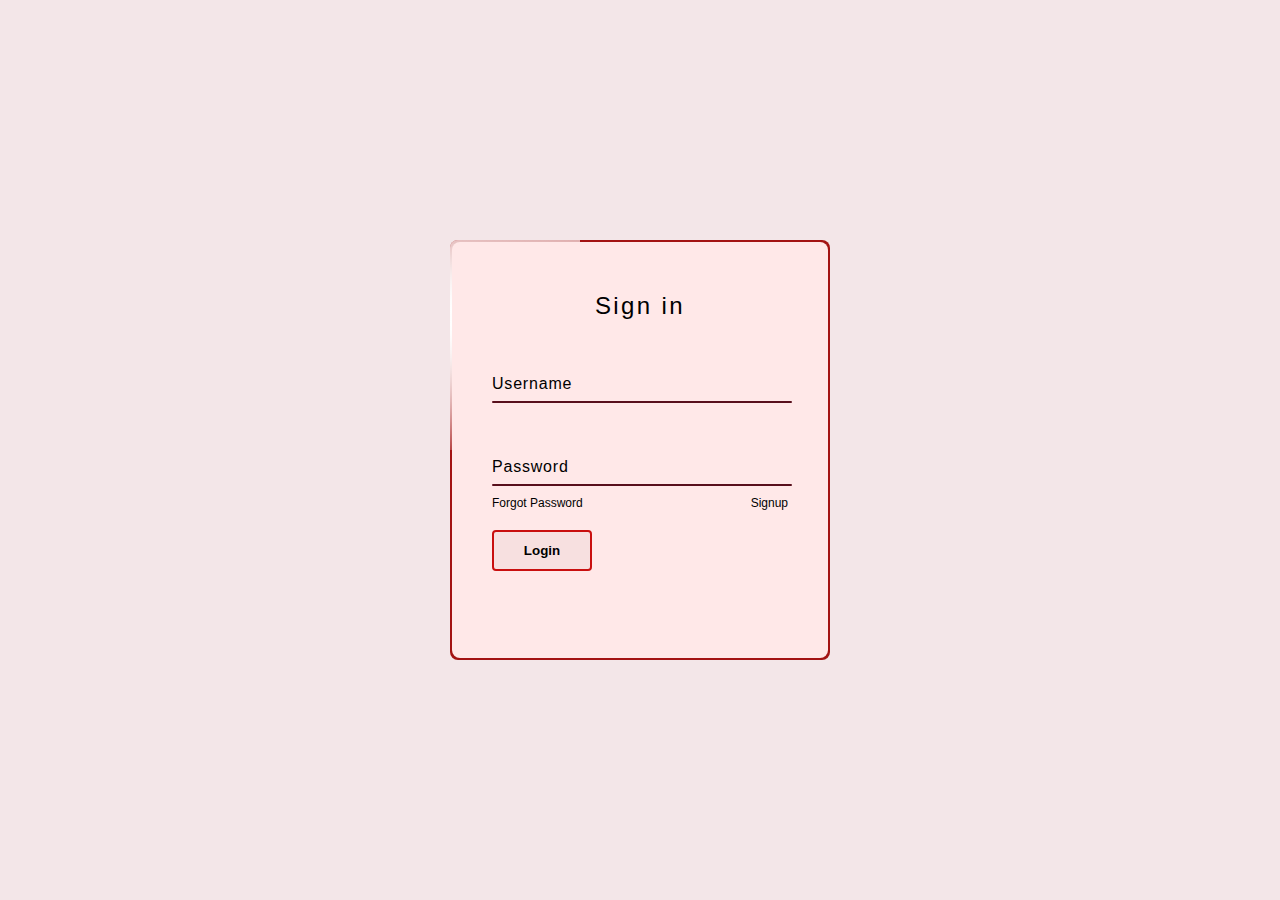
<file: signin.html>
<!DOCTYPE html>
<html lang="en">
<head>
    <meta charset="UTF-8">
    <meta http-equiv="X-UA-Compatible" content="IE=edge">
    <meta name="viewport" content="width=device-width, initial-scale=1.0">
    <title>Sign Up Form</title>
    <link rel="stylesheet" href="signinStyle.css">
</head>
<body>
    
    <div class="box"> 
        <div class="form">
        <h2>Sign in</h2>
        <div class="inputbox">
          <input type="text" required="required" >
          <span>Username </span>
          <i></i>
        </div>
        <div class="inputbox">
            <input type="password" required="required" >
            <span>Password</span>
            <i></i>
          </div>
          <div class="linkss">
            <a href="#"> Forgot Password</a>
            <a href="#">Signup</a>
          </div>
          <input type="submit" value="Login">
    </div>
  </div>
</body>
</html>
</file>
<file: travelInteneires/style.css>
@import url('https://fonts.googleapis.com/css2?family=Open+Sans:wght@500&display=swap');
@import url('https://fonts.googleapis.com/css2?family=Satisfy&display=swap');
* {
    margin: 0;
    padding: 0;
    }
body{
    font-family: 'Open Sans', sans-serif;
    max-width: 100%;
}
.header{
    position: fixed;
    display: flex;
    flex-direction: row;
    align-items: center;
    border: 1ps solid black;
    height: 80px;
    background-color: black;
    width: 100%;
    z-index: 3;
}
.header div,a{
    color: white;
    text-decoration: none;
    font-size: 15px;
    margin: 0 15px;
}
.header video{
    margin-left: 50px;
}
.header div:hover{
    color: #be0f2a;
}
.headicon{
    padding: 5px 5px;
    background-color:#be0f2a;
}
.headicon:hover{
    background-color: beige;
}
.headicons{
    display: flex;
    flex-direction: row;
}
.headicons img{
    margin: 0 -5px;
}
.banner{
    width: 100%;
}
.banner img{
    width: 100%;
    position: relative;
}
.banner h2{
    width: 100%;
    position: absolute;
    top: 50%;
    float: left;
    left: 150px;
    font-size: 50px;
    font-weight: bolder;
    color: #FFFF;
}
.content-text1{
    margin-left: 145px;
    margin-right: 145px;
    margin-top: 50px;
    margin-bottom: 100px;
    align-self: center;
}
.content-text1 p{
    font-family: 'Open Sans';
    color: #333333;
    text-align: center;
    font-weight:500;
    font-size: 18px;
}
.inc-exc{
    margin-top: 50px;
    margin-right: 135px;
    margin-left: 145px;
    margin-bottom: 70px;
    align-self: center;
    display: flex;
    justify-content: space-between;
}
.inc-exc div h2{
    font-family: 'Open Sans';
    font-weight: normal;
    font-size: 30px;
    color: #be0f2a;
    text-align: left;
    line-height: 50px;
    background: transparent;
    text-transform: none;
    border-bottom: 1px solid #b1b1b1;
    display: inline-block;
    margin-left: 20px;
    margin-bottom: 50px;
}
.inc-exc div ul{
    width: 100%;
    height: auto;
    background: transparent;
    position: relative;
    z-index: 10;
    text-align: left;
    list-style: disc;
    margin-left: 50px;
}
.inc-exc div ul li{
    font-family: 'Open Sans';
    width: 100%;
    font-size: 16px;
    color: #333333;
    text-align: justify;
    line-height: 30px;
    background: transparent;
    font-weight: 400;
    text-transform: none;
}
.offer{
    margin: 0px;
    padding: 50px 20px 20px 20px;
    width: 100%;
    height: 400px;
    background: #ededed;
    position: relative;
    z-index: 10;
    width: 350px;
    height: 270px;
}
.offer h2{
    font-family: 'Open Sans';
    font-weight: bold;
    font-size: 18px;
    color: #be0f2a;
    text-align: left;
    line-height: 30px;
    background: transparent;
    text-transform: none;
    border-bottom: none;
    margin-bottom: 20px;
}
.offer p a{
    margin: 0px auto;
    padding: 10px 30px;
    font-family: 'Open Sans';
    font-size: 16px;
    color: #FFFFFF;
    text-align: left;
    line-height: 50px;
    background: #be0f2a;
    font-weight: 600;
    -webkit-border-radius: 0px;
    -moz-border-radius: 0px;
    border-radius: 0px;
    border: 2px solid #be0f2a;
}
.offer p{
    font-family: 'Open Sans';
    width: 100%;
    font-size: 16px;
    color: #333333;
    text-align: left;
    line-height: 30px;
    background: transparent;
    font-weight: 400;
    text-transform: none;
    margin-bottom: 30px;
}
.special-offers{
    margin-left: 100px;
    margin-right: 100px;
    display: flex;
    justify-content: space-between;
    margin-bottom: 60px;
}
.headtext{
    font-family: 'Open Sans';
    font-weight: 500;
    font-style: normal;
    width: 100%;
    font-size: 30px;
    color: #be0f2a;
    text-align: center;
    line-height: 50px;
    background: transparent;
    text-transform: none;
}
.headtext span{
      font-family: 'Open Sans';
  font-weight: bold;
  font-style: normal;
  width: 100%;
  font-size: 30px;
  color: #be0f2a;
  text-align: center;
  line-height: 50px;
  background: transparent;
  text-transform: none;
}
.package{
    width: 100%;
    height: 315px;
    background: transparent;
    position: relative;
    z-index: 10;
    text-align: center;
    border: 1px solid #b1b1b1;
}
.travel_image{
    width: 50%;
    height: auto;
    background: transparent;
    position: relative;
    z-index: 10;
    float: left;
    right: 65px;
}
.travel_content h3{
    font-family: 'Open Sans';
    font-weight: bold;
    font-size: 18px;
    color: #000000;
    text-align: left;
    line-height: 24px;
    background: transparent;
    text-transform: none;
    align-items: center;
    margin-bottom: 20px;
}
.travel_content ul{
    margin: 0px;
    padding: 0px 0px 0px 0px;
    width: 100%;
    height: 50px;
    background: transparent;
    position: relative;
    z-index: 10;
    list-style: none;
}
.travel_content ul li{
    height: auto;
    background: transparent;
    position: relative;
    z-index: 10;
    float: left;
}
.travel_content ul li svg{
    width: 20px;
    height: 20px;
    fill: #ffcc00;
}
.travel_content p span{
      font-family: 'Open Sans';
    font-weight: normal;
    font-size: 18px;
    color: #be0f2a;
    text-align: left;
    line-height: 24px;
    height: auto;
    background: transparent;
    position: relative;
    z-index: 10;
}
.cont{
    display: block;
}
.travel-section2-price-tag{
    margin: 0px;
    padding: 0px 0px 0px 0px;
    width: 150px;
    height: 50px;
    background: #be0f2a;
    position: absolute;
    top: 0;
    right: 0;
    z-index: 10;
}
.travel-section2-price-tag p {
  margin: 0px;
  padding: 0px 0px 0px 0px;
  font-family: 'Open Sans';
  font-weight: normal;
  font-size: 18px;
  color: #FFFFFF;
  line-height: 24px;
  margin-right: 50px;
}
.pp {
  margin: 0px;
  padding: 0px 0px 0px 0px;
  font-family: 'Open Sans';
  font-weight: normal;
  font-size: 16px;
  color: #FFFFFF;
  text-align: center;
  line-height: 24px;
  margin-bottom: 10px;
}
.footer{
    width: 100%;
    height: 400px;
    background-color: #be0f2a;
}
.words{
    display: flex;
    flex-direction: row;
    justify-content: space-around;
    color: black;
    font-size: 30px;
}
.words div{
    margin-top: 70px;
    color: rgb(255, 255, 255);
    margin-left: -130px;
}
.txt{
    width: 400px;
    color: rgb(255, 255, 255);
    font-size: 14px;
    line-height: 30px;
    margin-left: 40px;
    margin-top: 30px;
}
.links{
    display: flex;
    flex-direction: column;
    margin-left: 500px;
    margin-top: -180px;
    line-height: 30px;
}
.links a{
    font-size: 17px;
}
.links a:hover{
    color: rgb(255, 255, 255);
    text-decoration: underline;
}
.tours{
    display: flex;
    flex-direction: column;
    margin-left: 890px;
    margin-top: -200px;
    line-height: 30px;
}
.tours a{
    font-size: 15px;
}
.tours2{
    display: flex;
    flex-direction: column;
    margin-left: 1100px;
    margin-top: -150px;
    line-height: 30px;
}
.tours2 a{
    font-size: 15px;
}
.tours a:hover{
    color: rgb(255, 255, 255);
    text-decoration: underline;
}
.tours2 a:hover{
    color: rgb(255, 255, 255);
    text-decoration: underline;
}
.facebook{
    margin-left: 50px;
}
.inst{
    margin-left: 0px;
    margin-top: 20px;
}
.icons{
    margin-top: 20px;
}
</file>
<file: style1.css>
@import url('https://fonts.googleapis.com/css2?family=Open+Sans:wght@500&display=swap');
@import url('https://fonts.googleapis.com/css2?family=Satisfy&display=swap');
* {
    margin: 0;
    padding: 0;
    }
body{
    font-family: 'Open Sans', sans-serif;
    max-width: 100%;
}
.header{
    position: fixed;
    display: flex;
    flex-direction: row;
    align-items: center;
    border: 1ps solid black;
    height: 80px;
    background-color: black;
    width: 100%;
}
.header div,a{
    color: white;
    text-decoration: none;
    font-size: 15px;
    margin: 0 15px;
}
.header img{
    margin-left: 50px;
}
.header div:hover{
    color: #be0f2a;
}
.text{
    margin-top: -400px;
    color: white;
    font-size: 50px;
    font-weight: bold;
    margin-left: 100px;
    letter-spacing: 5px;
}
.btn{
    position: absolute;
    width: 120px;
    border: 1px solid transparent;
    background-color: #be0f2a;
    color: rgb(243, 213, 224);
    font-size: 16px;
    padding: 12px 15px;
    text-align: center;
    margin-top: 50px;
    margin-left: 100px;
}
.btn:hover{
    width:150px;
    background-color:rgb(236, 201, 213);
    transition: 0.5s;
    color: #be0f2a;
    border: 1px solid rgb(207, 98, 116);
}
.footer{
    width: 100%;
    height: 400px;
    background-color: #be0f2a;
}
.main{
    width: 100%;
}
.words{
    display: flex;
    flex-direction: row;
    justify-content: space-around;
    color: black;
    font-size: 30px;
}
.words div{
    margin-top: 70px;
    color: antiquewhite;
    margin-left: -130px;
}
.txt{
    width: 400px;
    color: aliceblue;
    font-size: 14px;
    line-height: 30px;
    margin-left: 40px;
    margin-top: 30px;
}
.links{
    display: flex;
    flex-direction: column;
    margin-left: 500px;
    margin-top: -180px;
    line-height: 30px;
}
.links a{
    font-size: 17px;
}
.links a:hover{
    color: rgb(255, 255, 255);
    text-decoration: underline;
}
.tours{
    display: flex;
    flex-direction: column;
    margin-left: 890px;
    margin-top: -200px;
    line-height: 30px;
}
.tours a{
    font-size: 15px;
}
.tours2{
    display: flex;
    flex-direction: column;
    margin-left: 1100px;
    margin-top: -150px;
    line-height: 30px;
}
.tours2 a{
    font-size: 15px;
}
.tours a:hover{
    color: rgb(255, 255, 255);
    text-decoration: underline;
}
.tours2 a:hover{
    color: rgb(255, 255, 255);
    text-decoration: underline;
}
.facebook{
    margin-left: 50px;
}
.inst{
    margin-left: 0px;
    margin-top: 20px;
}
.icons{
    margin-top: 20px;
}
.french{
    padding: 500px;
    font-family: fantasy;
    font-family: 'Satisfy', cursive;
    font-size: 45px;
    color: rgb(165, 165, 165);
    text-align: center;
}
.french p{
    margin-top: -200px;
}
.sri{
    font-size: 24px;
    color: #be0f2a;
    margin-top: -640px;
    text-align: center;
    font-size: 30px;
    font-weight: bold;
    font-family:Georgia, 'Times New Roman', Times, serif
}
.tiny{
    text-align: center;
    line-height: 30px;
    color: rgb(117, 117, 117);
}
.map img{
    float: right;
}
.map{
    line-height: 35px;
    margin-left: 50px;
    color: rgb(92, 91, 91);
}
.beach img{
    float: left;
    margin: -100px 40px;
}
.beach{
    line-height: 35px;
    color: rgb(109, 109, 109);
}
.stun{
    margin-top: 150px;
    font-size: 30px;
    font-weight: bold;
    color: #be0f2a;
    font-family:Georgia, 'Times New Roman', Times, serif;
}
.massage{
    margin-left: 50px;
    line-height: 35px;
    color: rgb(109, 109, 109);
}
.massage img{
    float: right;
    margin: -30px 50px;
}
.ayurverda{
    margin-top: 200px;
    font-size: 30px;
    font-weight: bold;
    color: #be0f2a;
    font-family:Georgia, 'Times New Roman', Times, serif;
}
.content-3{
    height: 500px;
    background:linear-gradient(to right,#be0f2a 50%, white 50%)
}
.block{
    display: flex;
    flex-direction: row;
    margin-left: 60px;
}
.block1, .block2, .block3{
    margin:65px 5px;
    width: 400px;
    height: 370px;
}
.block1{
    background-color:#33040b;
}
</file>
<file: style2.css>
@import url('https://fonts.googleapis.com/css2?family=Open+Sans:wght@500&display=swap');
* {
    margin: 0;
    padding: 0;
    }
body{
    font-family: 'Open Sans', sans-serif;
    max-width: 100%;
}
.header{
    position: fixed;
    display: flex;
    flex-direction: row;
    align-items: center;
    border: 1ps solid black;
    height: 80px;
    background-color: black;
    width: 100%;
    z-index: 2;
}
.header div,a{
    color: white;
    text-decoration: none;
    font-size: 15px;
    margin: 0 15px;
}
.header img{
    margin-left: 50px;
}
.header div:hover{
    color: #be0f2a;
}
.contacts{
    display: flex;
    flex-direction: row;
    justify-content: space-around;
    margin-top: 100px;
}
.tel, .address, .email{
    width: 300px;
    height: 300px;
    background-color: rgb(255, 255, 255);
    border: 20px solid rgb(240, 240, 240);
}
.logos{
    display: flex;
    flex-direction: row;
    position: absolute;
    margin-top: 170px;
}
.logos3{
    margin-left: 360px;
}
.logos2{
    margin-left: 370px;
}
.logos1{
    margin-left: 170px;
}
.logos div{
    margin-top: 200px;
}
.telephone, .addr, .mail{
    margin-top: 150px;
    text-align: center;
    font-size: 18px;
}
</file>
<file: style3.css>
@import url('https://fonts.googleapis.com/css2?family=Open+Sans:wght@500&display=swap');
@import url('https://fonts.googleapis.com/css2?family=Satisfy&display=swap');
* {
    margin: 0;
    padding: 0;
    }
body{
    font-family: 'Open Sans', sans-serif;
}
.header{
    position: fixed;
    display: flex;
    flex-direction: row;
    align-items: center;
    border: 1ps solid black;
    height: 80px;
    background-color: black;
    width: 100%;
    z-index: 3;
}
.header div,a{
    color: white;
    text-decoration: none;
    font-size: 15px;
    margin: 0 15px;
}
.header video{
    margin-left: 50px;
}
.header div:hover{
    color: #be0f2a;
}
.headicon{
    padding: 5px 5px;
    background-color:#be0f2a;
}
.headicon:hover{
    background-color: beige;
}
.headicons{
    display: flex;
    flex-direction: row;
}
.headicons img{
    margin: 0 -5px;
}
.content-4{
    background: url('img/bg.jpg');
    width: 100%;
    height: 700px;
    background-attachment: fixed;
 } 
 .containers{
    display: flex;
    flex-direction: row;
    align-items: center;
    margin-left: 600px;
 } 
 .container-1{
    position: absolute;
    width: 380px;
    height:380px;
    background-color: #ffffff;
    margin-left: -350px;
 } 
 .container-2{
     width: 500px;
     height: 500px;
 } 
 .container-1, .container-2{
     margin-top: 100px;
 } 
 .special{
     font-size: 25px;
     font-weight:bold;
     color: #be0f2a;
     text-align: center;
     margin-top: 70px;
 }
 .viewoffers{
    background-color: #be0f2a;
    position: absolute;
    width: 150px;
    border: 1px solid transparent;
    color: rgb(243, 213, 224);
    font-size: 18px;
    padding: 12px 15px;
    text-align: center;
    margin-top:20px;
    margin-left: 100px;
    z-index: 1;
}
.viewoffers:hover{
    background-color:rgb(255, 255, 255);
    color: #be0f2a;
    border: 1px solid rgb(207, 98, 116);
    width: 180px;
    transition: 0.5s;
}
.become{
    text-align: center;
    line-height: 30px;
    width: 330px;
    margin-top: 30px;
    font-weight: 100;
    margin-left: 30px;
    color: rgb(109, 109, 109);
}
.content-5{
    height: 500px;
}
.partners{
    font-size: 30px;
    color: #be0f2a;
    font-weight: bold;
    text-align: center;
    margin-top: 40px;
}
.line2{
    width: 250px;
    margin-left: 550px;
    margin-top: 15px;
}
.content-6{
    display: flex;
    flex-direction: row;
    z-index: 1;
}
.content-6 img{
    background-color: #33040b;
}
.first, .second{
    margin:5px 12px
}
.out{
    margin:10px 1px;
}
.out img:hover{
        opacity: 0.9;
}
.outt{
    margin-left: 17px;
}
.footer{
    width: 100%;
    height: 400px;
    background-color: #be0f2a;
}
.words{
    display: flex;
    flex-direction: row;
    justify-content: space-around;
    color: black;
    font-size: 30px;
}
.words div{
    margin-top: 70px;
    color: rgb(255, 255, 255);
    margin-left: -130px;
}
.txt{
    width: 400px;
    color: rgb(255, 255, 255);
    font-size: 14px;
    line-height: 30px;
    margin-left: 40px;
    margin-top: 30px;
}
.links{
    display: flex;
    flex-direction: column;
    margin-left: 500px;
    margin-top: -180px;
    line-height: 30px;
}
.links a{
    font-size: 17px;
}
.links a:hover{
    color: rgb(255, 255, 255);
    text-decoration: underline;
}
.tours{
    display: flex;
    flex-direction: column;
    margin-left: 890px;
    margin-top: -200px;
    line-height: 30px;
}
.tours a{
    font-size: 15px;
}
.tours2{
    display: flex;
    flex-direction: column;
    margin-left: 1100px;
    margin-top: -150px;
    line-height: 30px;
}
.tours2 a{
    font-size: 15px;
}
.tours a:hover{
    color: rgb(255, 255, 255);
    text-decoration: underline;
}
.tours2 a:hover{
    color: rgb(255, 255, 255);
    text-decoration: underline;
}
.facebook{
    margin-left: 50px;
}
.inst{
    margin-left: 0px;
    margin-top: 20px;
}
.icons{
    margin-top: 20px;
}
</file>
<file: style7.css>
html, body {
    margin: 0;
    padding: 0;
    height: 100%;
    font-family: 'Open Sans';
    background: #FFFFFF;
    text-align: left;
}
.main{
    width: 100%;
}
.header{
    position: fixed;
    display: flex;
    flex-direction: row;
    align-items: center;
    border: 1ps solid black;
    height: 80px;
    background-color: black;
    width: 100%;
    z-index: 2;
}
.header div,a{
    color: white;
    text-decoration: none;
    font-size: 15px;
    margin: 0 15px;
}
.header img{
    margin-left: 50px;
}
.header div:hover{
    color: #be0f2a;
}
.sbt {
    margin-top: -250px;
    color: white;
    font-size: 50px;
    font-weight: bold;
    margin-left: 100px;
    letter-spacing: 5px;
}
.service1 {
    margin: 0px 0px 0px 0px;
    padding: 200px 0px 50px 0px;
    width: 100%;
    height: auto;
    position: relative;
    background: transparent;
}
.s-content1 {
    margin: 0px auto;
    padding: 0px 0px 0px 0px;
    width: 100%;
    height: auto;
    background: transparent;
    position: relative;
    z-index: 10;
}
.jan {
    width: 980px;
    margin: 0 auto;
    padding: 0;
    position: relative;
    background: none;
}
.iwi {
    margin-bottom: 0px;
    position: relative;
}
.iwi1 {
    float: left;
    display: inline;
    margin: 0px 10px;
    background: none;
    position: relative;
}
.s-content1 h2 {
    margin: 0px 0px 0px 0px;
    padding: 0px 0px 0px 0px;
    font-family: 'Open Sans';
    font-weight: 500;
    font-style: normal;
    width: 100%;
    font-size: 30px;
    color: #be0f2a;
    text-align: center;
    line-height: 50px;
    background: transparent;
    text-transform: none;
}
.s-content1 h2 span {
    margin: 0px 0px 0px 0px;
    padding: 0px 0px 0px 0px;
    font-family: 'Open Sans';
    font-weight: bold;
    font-style: normal;
    width: 100%;
    font-size: 30px;
    color: #be0f2a;
    text-align: center;
    line-height: 50px;
    background: transparent;
    text-transform: none;
}
.s-content1 h3 {
    margin: 0px 0px 20px 0px;
    padding: 0px 0px 0px 0px;
    font-family: 'Open Sans';
    font-weight: 500;
    font-style: italic;
    width: 100%;
    font-size: 30px;
    color: #be0f2a;
    text-align: center;
    line-height: 50px;
    background: transparent;
    text-transform: none;
}
.s-content1 p {
    margin: 0px 0px 20px 0px;
    padding: 0px 0px 0px 0px;
    font-family: 'Open Sans';
    width: 100%;
    font-size: 18px;
    color: #333333;
    text-align: center;
    line-height: 30px;
    background: transparent;
    font-weight: normal;
    text-transform: none;
}

.column {
    float: left;
    width: 25%;
    padding: 0px;
    height:fit-content;
  }
  
  /* Style the images inside the grid */
  .column img {
    opacity: 0.8;
    cursor: pointer;
  }
  
  .column img:hover {
    opacity: 1;
  }
  
  /* Clear floats after the columns */
  .row:after {
    content: "";
    display: table;
    clear: both;
  }
  
  /* The expanding image container (positioning is needed to position the close button and the text) */
  .container {
    position: relative;
    display: none;
  }
  
  /* Expanding image text */
  #imgtext {
    position: absolute;
    bottom: 15px;
    left: 15px;
    color: white;
    font-size: 20px;
  }
  
  /* Closable button inside the image */
  .closebtn {
    position: absolute;
    top: 10px;
    right: 15px;
    color: white;
    font-size: 35px;
    cursor: pointer;
  }
.service2 {
    margin: 0px 0px 0px 0px;
    padding: 50px 0px 20px 0px;
    width: 100%;
    height: auto;
    position: relative;
    background: transparent;
}
.service2-img {
    margin: 0px auto;
    padding: 0px 30px 0px 0px;
    width: 40%;
    height: auto;
    background: transparent;
    position: relative;
    z-index: 10;
    float: left;
}
.s-content2{
    margin: 0px auto;
    padding: 0px 0px 0px 20px;
    width: 40%;
    height: auto;
    background: transparent;
    position: relative;
    z-index: 10;
    text-align: left;
    float: right;
}

.s-content2 h2 {
    margin: 0px 0px 50px 0px;
    padding: 0px 50px 0px 0px;
    font-family: 'Open Sans';
    font-weight: normal;
    font-size: 30px;
    color: #be0f2a;
    text-align: left;
    line-height: 50px;
    background: transparent;
    text-transform: none;
    border-bottom: 1px solid #b1b1b1;
    display: inline-block;
}
.s-content2 p {
    margin: 0px 0px 20px 0px;
    padding: 0px 0px 0px 0px;
    font-family: 'Open Sans';
    width: 100%;
    font-size: 16px;
    color: #333333;
    text-align: justify;
    line-height: 30px;
    background: transparent;
    font-weight: 400;
    text-transform: none;
}
</file>
<file: signinStyle.css>
*{
    font-family: Arial,Helvetica,sans-serif;
    margin: 0;
    padding: 0;
    box-sizing: border-box;
}
@import url("https://fonts.googleapis.com/css2?family=Poppins:wght@300;400;500;600&display=swap");
*{
    margin: 0;
    padding: 0;
    box-sizing: border-box;
    font-family: 'poppins',sans-serif;
}
body{
    display: flex;
    justify-content: center;
    align-items: center;
    min-height: 100vh;
    background: #f3e6e8;
    }
.box{
    position: relative;
    width: 380px;
    height: 420px;
    background: #a31313;
    border-radius: 8px;
    overflow: hidden;
}
.box::before{
    content: '';
    position: absolute;
    top: -50%;
    left:-50% ;
    width: 320px;
    height: 420px;
    background:linear-gradient(0deg,transparent,#fff,
    transparent,#b8924b) ;
    transform-origin: bottom right;
    animation: animate 6s linear infinite;
}
.box::after{
    content: '';
    position: absolute;
    top: -50%;
    left:-50% ;
    width: 320px;
    height: 420px;
    background:linear-gradient(10deg,transparent,#fff,
    transparent,#b8924b) ;
    transform-origin: bottom right;
    animation: animate 6s linear infinite;
    animation-delay: -3s;
}
@keyframes animate{
    0%{
        transform: rotate(0deg);
    }
    100%{
        transform: rotate(360deg);
    }
}
.form{
    position:absolute;
    inset: 2px;
    border-radius: 8px;
    background: #ffe8e8;
    z-index: 10;
	padding:50px 40px;
	display: flex;
	flex-direction: column;
}
.form h2{
	color: rgb(0, 0, 0);
	font-weight: 500;
	text-align: center;
	letter-spacing: 0.1em;
	}
.inputbox{
	position: relative;
	width: 300px;
	margin-top: 35px;
    }
.inputbox input{
    position: relative;
    width: 100%;
    padding: 20px 10px 10px;
    background: transparent;
    border: none;
    outline: none;
    color: #23242a;
    font-size: 1em;
    letter-spacing: 0.05em;
    z-index: 10;
    }
.inputbox span{
    position: absolute;
    left: 0;
    padding: 20px 0px 10px;
    font-size: 1em;
    color: rgb(0, 0, 0);
    pointer-events: none;
    letter-spacing: 0.05em;
    transition: 0.5s;
}
.inputbox input:valid ~ span,
.inputbox input:focus ~ span
{
    color: #680b1f;
    transform:translateX(0px) translateY(-34px);
    font-size: 0.75em;
}
.inputbox i{
    position: absolute;
    left: 0;
    bottom: 0;
    width: 100%;
    height: 2px;
    background: #580f1c;
    border-radius: 4px;
    transition: 0.5s;
    pointer-events: none;
}
.inputbox input:valid ~ i,
.inputbox input:focus ~ i{
      height: 44px;
}
.linkss{
    display: flex;
    justify-content: space-between;
}
.linkss a{
    margin: 10px 0;
	font-size: 0.75em;
	color: #000000;
	text-decoration: none;
}
.linkss a:hover,
.linkss a:nth-child(2){
    color: #000000;
}
input[type="submit"]{
    border: none;
    outline: none;
    background: #f7e0e0;
    border: 2px solid rgb(201, 15, 15);
    padding: 11px 25px;
    width: 100px;
    margin-top: 10px;
    border-radius: 4px;
    font-weight: 600;
    cursor: pointer;
}
input[type="submit"]:active{
    opacity: 0.8;
}
</file>
